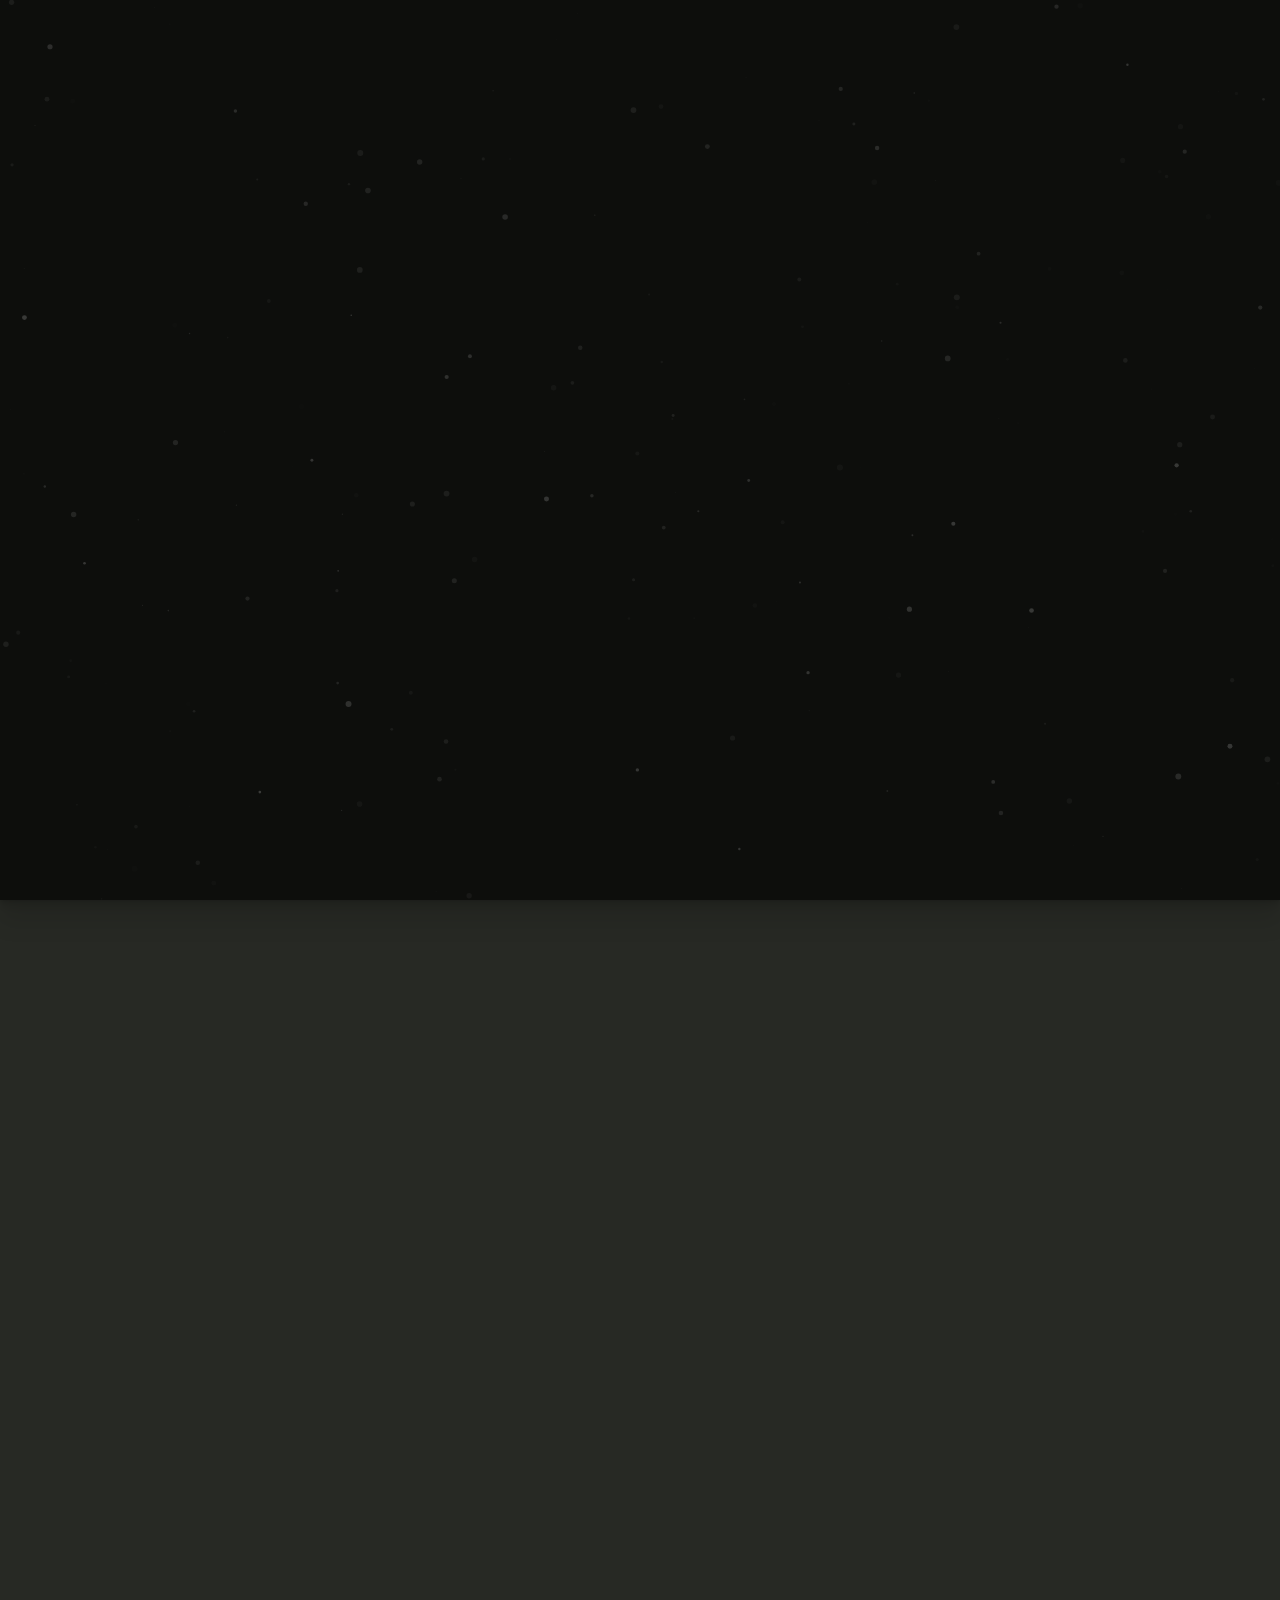
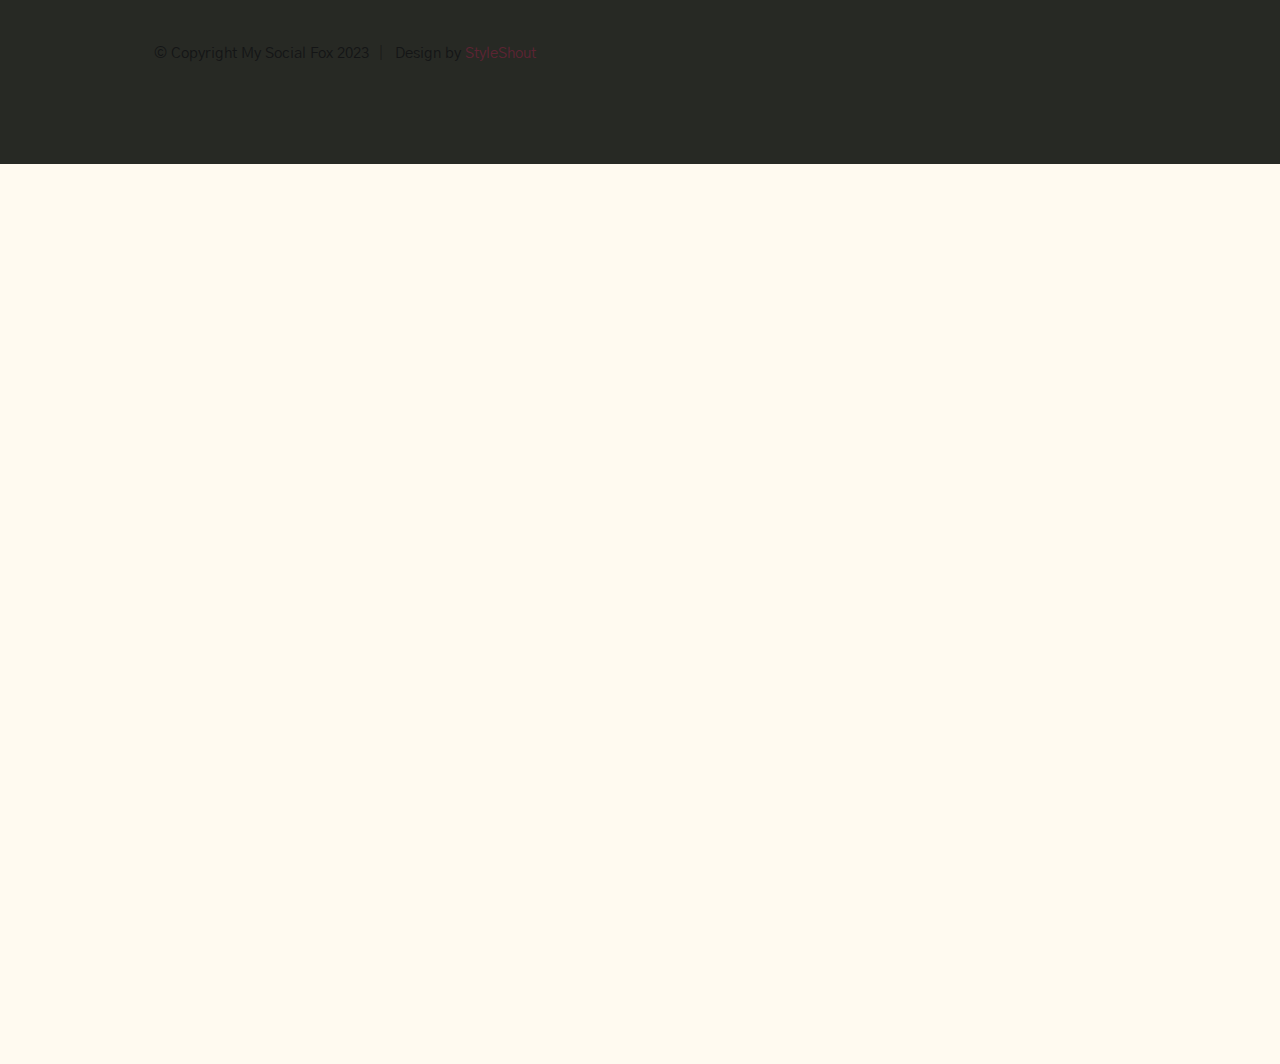
<file: index.html>
<!DOCTYPE html>
<html class="no-js" lang="en">
<head>

    <!--- basic page needs
    ================================================== -->
    <meta charset="utf-8">
    <title>My Social Fox - Coming Soon</title>
    <meta name="description" content="">
    <meta name="author" content="">

    <!-- mobile specific metas
    ================================================== -->
    <meta name="viewport" content="width=device-width, initial-scale=1">

    <!-- CSS
    ================================================== -->
    <link rel="stylesheet" href="vendor.css">
    <link rel="stylesheet" href="styles.css">

    <!-- favicons
    ================================================== -->
    <link rel="apple-touch-icon" sizes="180x180" href="apple-touch-icon.png">
    <link rel="icon" type="image/png" sizes="32x32" href="favicon-32x32.png">
    <link rel="icon" type="image/png" sizes="16x16" href="favicon-16x16.png">
    <link rel="manifest" href="site.webmanifest">

</head>

<body id="top" class="ss-preload theme-particles">


    <!-- preloader
    ================================================== -->
    <div id="preloader">
        <div id="loader" class="dots-fade">
            <div></div>
            <div></div>
            <div></div>
        </div>
    </div>


    <!-- intro
    ================================================== -->
    <section id="intro" class="s-intro">

        <div id="particles-js" class="s-intro__particles"></div>

        <header class="s-intro__header"> 
            <div class="s-intro__logo">
                <a class="logo" href="index.html">
                    <img src="logo.svg" alt="Homepage">
                </a>
            </div>
        </header>  <!-- s-intro__header -->

        <div class="row s-intro__content">
            <div class="column">

                <div class="text-pretitle">
                    Nice to meet you.
                </div>

                <h1 class="text-huge-title">
                We are preparing <br>
                something exciting <br>
                & amazing for you.
                </h1>

                <div class="s-intro__content-bottom">

                    <div class="s-intro__content-bottom-block">
                        

                    </div> <!-- end s-intro-content__bottom-block -->

                    <div class="s-intro__content-bottom-block">

                        <h5>Follow Us</h5>

                        <ul class="social">
                            <li><a href="https://www.facebook.com/profile.php?id=100089731789738">Facebook |</a></li>
                            <li><a href="" target="_blank">Twitter |</a></li>
                            <li><a href="https://www.instagram.com/mysocialfox.co/" target="_blank">Instagram |</a></li>
                            <li><a href="" target="_blank">LinkedIn</a></li>
                        </ul>

                    </div> <!-- end s-intro-content__bottom-block -->

                </div> <!-- end s-intro-content__bottom -->

            </div>
        </div> <!-- s-intro__content -->

        <div class="s-intro__notify">
            <button type="button" class="btn--stroke btn--small ss-modal-trigger">
                Notify Me
            </button>
        </div> <!-- s-intro__notify -->

        <div hidden class="s-intro__modal ss-modal">
            <div class="ss-modal__inner">

                <span class="ss-modal__close"></span>

                <svg viewBox="0 0 15 15" fill="none" xmlns="http://www.w3.org/2000/svg" width="30" height="30"><path d="M.5 4.5l7 4 7-4m-13-3h12a1 1 0 011 1v10a1 1 0 01-1 1h-12a1 1 0 01-1-1v-10a1 1 0 011-1z" stroke="var(--color-2-dark)"></path></svg>
                
                <h4>Sign Up</h4>

                <p class="ss-modal__text">
                Be the first to know about the latest updates and
                get exclusive offer on our grand opening.
                </p>

                <form id="mc-form" class="mc-form">
                    <input type="email" name="EMAIL" id="mce-EMAIL" class="u-fullwidth text-center" placeholder="Email Address" title="The domain portion of the email address is invalid (the portion after the @)." pattern="^([^\x00-\x20\x22\x28\x29\x2c\x2e\x3a-\x3c\x3e\x40\x5b-\x5d\x7f-\xff]+|\x22([^\x0d\x22\x5c\x80-\xff]|\x5c[\x00-\x7f])*\x22)(\x2e([^\x00-\x20\x22\x28\x29\x2c\x2e\x3a-\x3c\x3e\x40\x5b-\x5d\x7f-\xff]+|\x22([^\x0d\x22\x5c\x80-\xff]|\x5c[\x00-\x7f])*\x22))*\x40([^\x00-\x20\x22\x28\x29\x2c\x2e\x3a-\x3c\x3e\x40\x5b-\x5d\x7f-\xff]+|\x5b([^\x0d\x5b-\x5d\x80-\xff]|\x5c[\x00-\x7f])*\x5d)(\x2e([^\x00-\x20\x22\x28\x29\x2c\x2e\x3a-\x3c\x3e\x40\x5b-\x5d\x7f-\xff]+|\x5b([^\x0d\x5b-\x5d\x80-\xff]|\x5c[\x00-\x7f])*\x5d))*(\.\w{2,})+$" required>
                    <input type="submit" name="subscribe" value="Subscribe" class="btn--small btn--primary u-fullwidth">
                    <!-- <div style="position: absolute; left: -5000px;" aria-hidden="true"><input type="text" name="b_cdb7b577e41181934ed6a6a44_9a91cfe7b3" tabindex="-1" value=""></div> -->
                    <div class="mc-status"></div>
                </form>

            </div> <!-- end ss-modal__inner -->
        </div> <!-- end ss-modal -->

        <div class="s-intro__scroll">
            <a href="#hidden" class="smoothscroll">
                Scroll For More
            </a>
        </div> <!-- s-intro__scroll -->

    </section> <!-- end s-intro -->


    <!-- hidden element
    ================================================== -->
    <div id="hidden" aria-hidden="true" style="opacity: 0;"></div>


    <!-- details
    ================================================== -->
    <section id="details" class="s-details">

        <div class="row">
            <div class="column">

                <h1 class="text-huge-title text-center">
                    Hi, We Are My Social Fox.
                </h1>

                <nav class="tab-nav">
                    <ul class="tab-nav__list"> 
                        <li class="active" data-id="tab-about">
                            <a href="#0">
                                <span>About</span>
                            </a>
                        </li>
                        <li>
                            <a href="#tab-services">
                                <span>Services</span>
                            </a>
                        </li>
                        <li>
                            <a href="#tab-contact">
                                <span>Contact</span>
                            </a>
                        </li>
                    </ul>
                </nav> <!-- end tab-nav -->

                <div class="tab-content">

                    <!-- 01 - tab about -->
                    <div id="tab-about" class='tab-content__item'>

                        <div class="row tab-content__item-header">
                            <div class="column">
                                <h2>Experienced Leadership.</h2>
                            </div>
                        </div>

                        <div class="row">
                            <div class="column">
                                <p class="lead">
                                    "Experienced Leadership" refers to the expertise and guidance provided by the leaders at My 
                                    Social Fox. It highlights the fact that our agency is led by individuals who have extensive 
                                    experience and knowledge in the field of digital marketing. They have a deep understanding 
                                    of the industry, the latest trends and best practices, and are well-versed in the various 
                                    digital marketing techniques and tools.
                                </p>

                                <p>
                                    This level of experience enables our leadership team to make informed decisions, develop effective
                                     strategies and provide valuable insights to clients. They are able to anticipate challenges 
                                     and provide solutions that are tailored to the unique needs of each business.
                                    
                                    In addition, the leadership at My Social Fox sets the standard for excellence and professionalism 
                                    within the agency, fostering a culture of innovation and continuous improvement. They are dedicated
                                     to providing the best service possible and are committed to the success of our clients. With experienced 
                                     leadership, My Social Fox ensures that clients receive the highest level of service and expert guidance
                                      to help them achieve their business goals.
                                </p>

                                <div class="row">
                                    <div class="column lg-6 tab-12">
                                        <h4>Our Mission.</h4>
                                        <p>
                                            “Our mission is to be the experts in marketing and sales alignment and the masters of the message.”
                                            “Our team works to eliminate the apathy that will suck the life out of any business in the world by 
                                            working to inspire the spirit, penetrate the heart, and ignite the mind, with compelling marketing 
                                            messages that deliver results.”
                                        </p>
                                    </div>
                                    <div class="column lg-6 tab-12">
                                        <h4>Need Web Hosting?</h4>
                                        <p>
                                        Need a great reliable web hosting?
                                        We highly recommend <a href="https://www.hostinger.in/web-hosting" target="_blank">Hostinger</a>.
                                        Powerful web and Wordpress hosting. Guaranteed. Starting at ₹69 per month.
                                        </p>
                                        <a href="https://www.hostinger.in/web-hosting" target="_blank" class="btn btn--stroke u-fullwidth">Get Started Now</a>
                                    </div>
                                </div>
                            </div>
                        </div>
                        
                    </div> <!-- end 01 - tab about -->

                    <!-- 02 - tab services -->
                    <div id="tab-services" class='tab-content__item'>

                        <div class="row tab-content__item-header">
                            <div class="column">
                                <h2>Are You Ready To Accelerate You Business.</h2>
                            </div>
                        </div>

                        <div class="row">
                            <div class="column">
                                <p class="lead">
                                    You should try My Social Fox because we are a team of seasoned and committed professionals, who are 
                                    passionate about assisting businesses like yours succeed in the digital world. To assist you in 
                                    building a strong online presence and connecting with your target audience, we provide a holistic 
                                    range of digital services. Our services are tailored to meet the unique requirements of your business,
                                     and we work closely with you to develop effective strategies that deliver measurable results. With My Social Fox,
                                     your digital marketing efforts are in good hands.
                                </p>
                            </div>
                        </div>

                        <div class="row services-list block-lg-one-half block-md-one-half block-tab-whole">

                            <div class="column services-list__item">
                                <div class="services-list__item-content">
                                    <h4 class="item-title">Brand Identity</h4>
                                    <p>
                                        Brand identity is the visible elements of a brand, such as color, design, and logo 
                                        that identify and distinguish the brand in consumers' minds. Consistent marketing 
                                        and messaging lead to consistent brand identity.
                                    </p>
                                </div>
                            </div>
                
                            <div class="column services-list__item">
                                <div class="services-list__item-content">
                                    <h4 class="item-title">SEO Optimisation</h4>
                                    <p>
                                        Search engine optimization is the process of improving the quality 
                                        and quantity of website traffic to a website or a web page from search engines. 
                                        SEO targets unpaid traffic rather than direct traffic or paid traffic.
                                    </p>
                                </div>
                            </div>
                
                            <div class="column services-list__item">
                                <div class="services-list__item-content">
                                    <h4 class="item-title">Social Media Marketing</h4>
                                    <p>
                                        Social media marketing is the use of social media platforms and
                                         websites to promote a product or service.
                                    </p>
                                </div>
                            </div>
                
                            <div class="column services-list__item">
                                <div class="services-list__item-content">
                                    <h4 class="item-title">Website Development Services</h4>
                                    <p>
                                        Web development services involve everything related to building a web-based 
                                        solution – whether it is a simple text page or a complex web application.
                                    </p>
                                </div>
                            </div>
                
                            <div class="column services-list__item">
                                <div class="services-list__item-content">
                                    <h4 class="item-title">Content Creation</h4>
                                    <p>
                                        Content creation is the contribution of information to any media and most 
                                        especially to digital media for an end-user/audience in specific contexts.
                                    </p>
                                </div>
                            </div>
                
                            <div class="column services-list__item">
                                <div class="services-list__item-content">
                                    <h4 class="item-title">Ads Management</h4>
                                    <p>
                                        Advertising management is a planned managerial process designed to oversee and 
                                        control the various advertising activities involved in a program.
                                    </p>
                                </div>
                            </div>
                
                        </div> <!-- end services-list -->
                        
                    </div> <!-- end 02 - tab services -->

                    <!-- 03 - tab contact -->
                    <div id="tab-contact" class="tab-content__item">

                        <div class="row tab-content__item-header">
                            <div class="column">
                                <h2>Get in Touch.</h2>
                            </div>
                        </div>

                        <div class="row">
                            <div class="column">
                                
                                <p class="lead">
                                You can get in touch with us via various platforms. Please feel free to reach us at any moment.
                                 We are just one call away from you. You can also contact us via Facebook, Instagram, Twitter or LinkedIn. 
                                 You can also mail us at contact@mysocialfox.com.
                                </p>

                                <div class="row">
                                    <div class="column lg-6 tab-12">
                                        <h4>Where to Find Us</h4>
                
                                        <p>
                                        Sector 21 D<br>
                                        Faridabad, Haryana<br>
                                        121002 IN
                                        </p>
                
                                    </div>
                
                                    <div class="column lg-6 tab-12">
                                        <h4>Follow Us</h4>
                
                                        <ul class="link-list">
                                            <li><a href="https://www.facebook.com/profile.php?id=100089731789738" target="_blank">Facebook</a></li>
                                            <li><a href="#0" target="_blank">Twitter</a></li>
                                            <li><a href="https://www.instagram.com/mysocialfox.co/" target="_blank">Instagram</a></li>
                                            <li><a href="#0" target="_blank">LinkedIn</a></li>
                                        </ul>
                
                                    </div>
                                </div>

                                <p class="tab-content__item-bottom">
                                    <a href="mailto:#0" class="contact-email">contact@mysocialfox.com</a>
                                    <span class="contact-number"> 
                                        <a href="tel:+91 88823 76607">+91 88823 76607</a> 
                                    </span>
                                </p>

                            </div>
                        </div>
                        
                    </div> <!-- end 03 - tab contact -->

                </div> <!-- end tab content -->

                <!-- footer  -->
                <footer>
                    <div class="ss-copyright">
                        <span>© Copyright My Social Fox 2023</span> 
                        <span>Design by <a href="https://www.styleshout.com/">StyleShout</a></span>
                    </div>
                </footer>

            </div>
        </div>

        <div class="ss-go-top">
            <a class="smoothscroll" title="Back to Top" href="#top">
                <span>Back to Top</span>
                <svg viewBox="0 0 15 15" fill="none" xmlns="http://www.w3.org/2000/svg" width="26" height="26"><path d="M7.5 1.5l.354-.354L7.5.793l-.354.353.354.354zm-.354.354l4 4 .708-.708-4-4-.708.708zm0-.708l-4 4 .708.708 4-4-.708-.708zM7 1.5V14h1V1.5H7z" fill="currentColor"></path></svg>
             </a>
        </div> <!-- end ss-go-top -->

    </section> <!-- end s-details -->


    <!-- Java Script
    ================================================== -->
    <script src="plugins.js"></script>
    <script src="main.js"></script>
    <script src="particles.min.js"></script>
    <script src="particle-settings.js"></script>

</body>

</html>
</file>
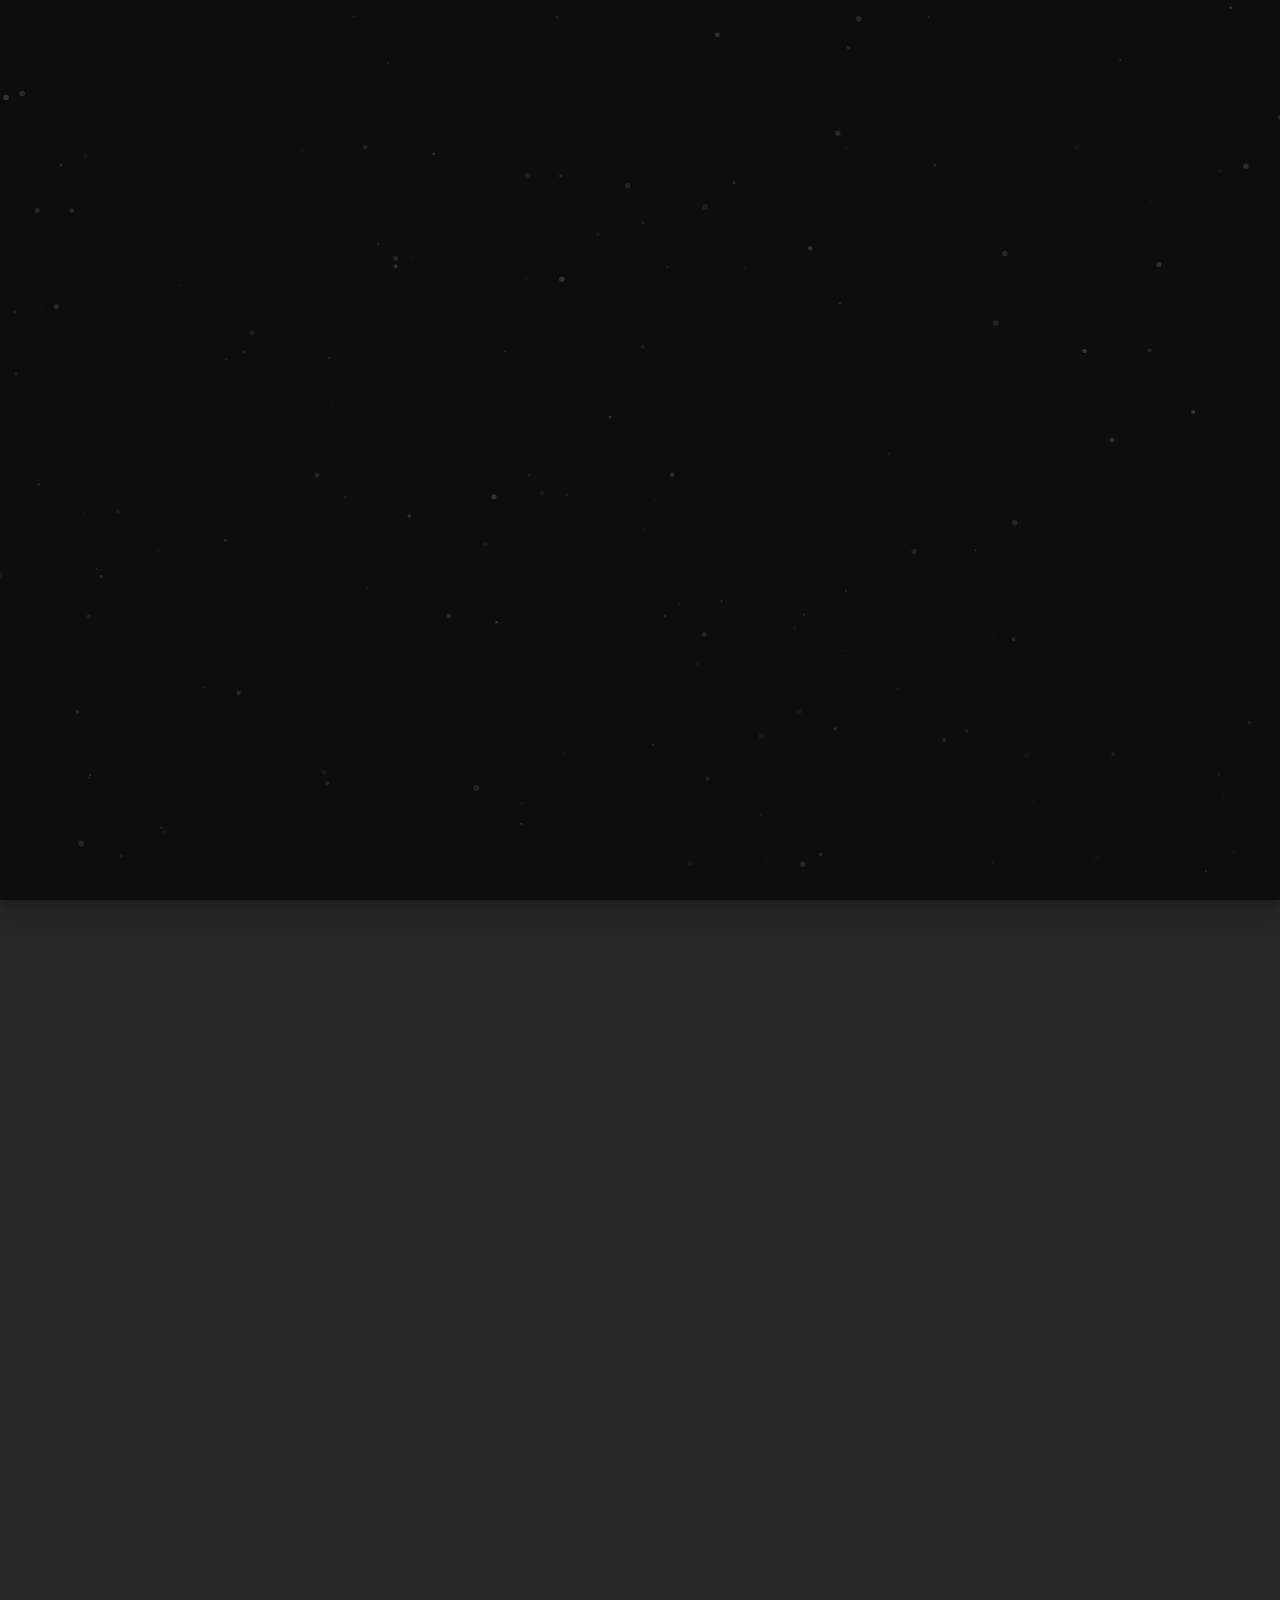
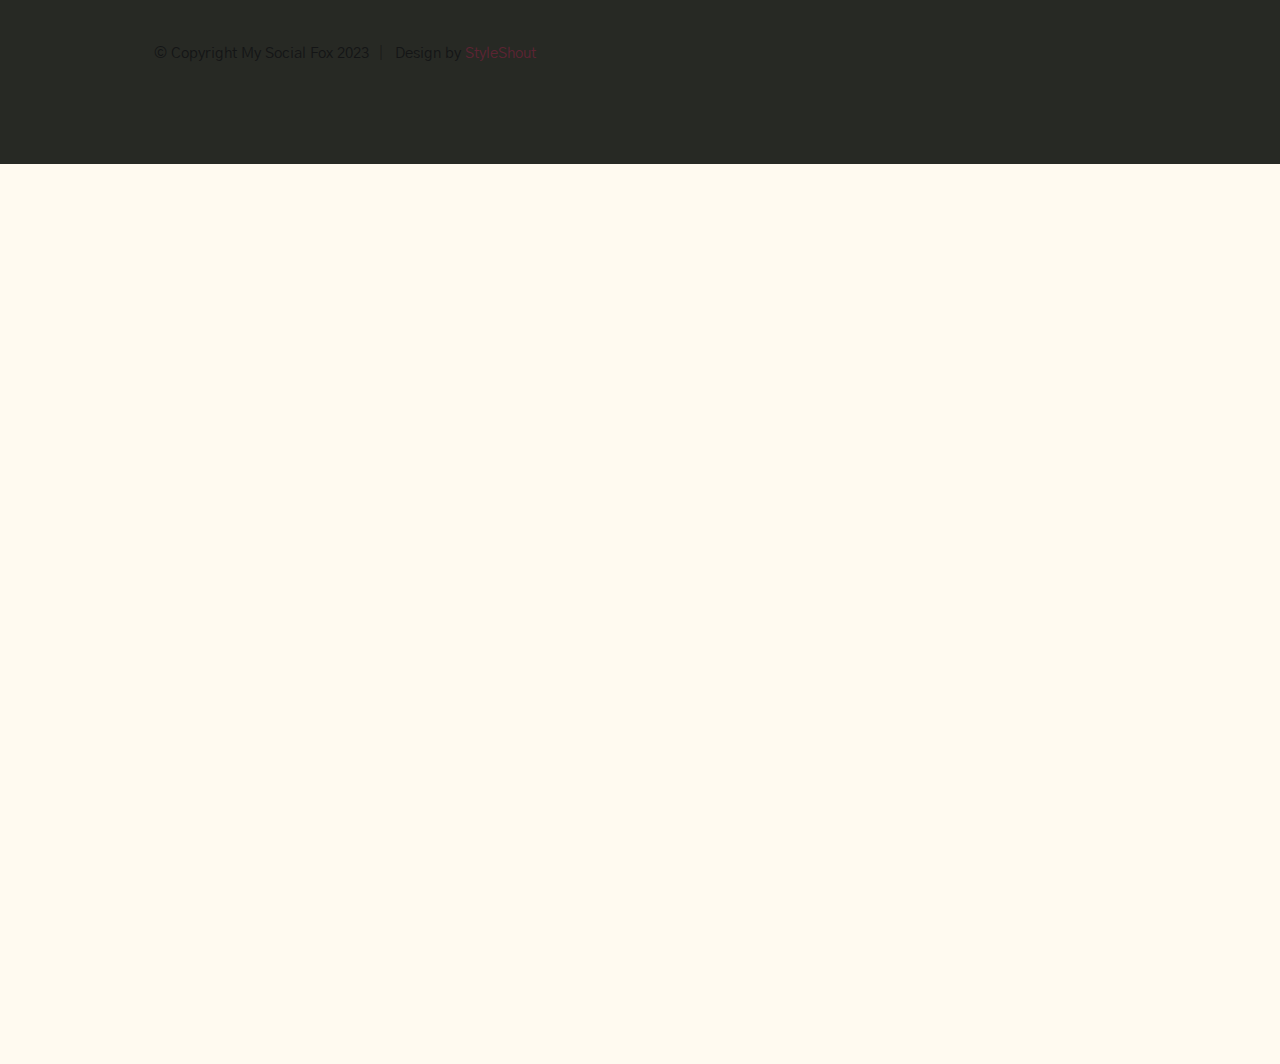
<file: index-particles.html>
<!DOCTYPE html>
<html class="no-js" lang="en">
<head>

    <!--- basic page needs
    ================================================== -->
    <meta charset="utf-8">
    <title>My Social Fox - Particles</title>
    <meta name="description" content="">
    <meta name="author" content="">

    <!-- mobile specific metas
    ================================================== -->
    <meta name="viewport" content="width=device-width, initial-scale=1">

    <!-- CSS
    ================================================== -->
    <link rel="stylesheet" href="vendor.css">
    <link rel="stylesheet" href="styles.css">

    <!-- favicons
    ================================================== -->
    <link rel="apple-touch-icon" sizes="180x180" href="apple-touch-icon.png">
    <link rel="icon" type="image/png" sizes="32x32" href="favicon-32x32.png">
    <link rel="icon" type="image/png" sizes="16x16" href="favicon-16x16.png">
    <link rel="manifest" href="site.webmanifest">

</head>

<body id="top" class="ss-preload theme-particles">


    <!-- preloader
    ================================================== -->
    <div id="preloader">
        <div id="loader" class="dots-fade">
            <div></div>
            <div></div>
            <div></div>
        </div>
    </div>


    <!-- intro
    ================================================== -->
    <section id="intro" class="s-intro">

        <div id="particles-js" class="s-intro__particles"></div>

        <header class="s-intro__header"> 
            <div class="s-intro__logo">
                <a class="logo" href="index-particles.html">
                    <img src="logo.svg" alt="Homepage">
                </a>
            </div>
        </header>  <!-- s-intro__header -->

        <div class="row s-intro__content">
            <div class="column">

                <div class="text-pretitle">
                    Nice to meet you.
                </div>

                <h1 class="text-huge-title">
                We are preparing <br>
                something exciting <br>
                & amazing for you.
                </h1>

                <div class="s-intro__content-bottom">

                    <div class="s-intro__content-bottom-block">
                        

                    </div> <!-- end s-intro-content__bottom-block -->

                    <div class="s-intro__content-bottom-block">

                        <h5>Follow Us</h5>

                        <ul class="social">
                            <li><a href="https://www.facebook.com/profile.php?id=100089731789738">Facebook |</a></li>
                            <li><a href="" target="_blank">Twitter |</a></li>
                            <li><a href="https://www.instagram.com/mysocialfox.co/" target="_blank">Instagram |</a></li>
                            <li><a href="" target="_blank">LinkedIn</a></li>
                        </ul>

                    </div> <!-- end s-intro-content__bottom-block -->

                </div> <!-- end s-intro-content__bottom -->

            </div>
        </div> <!-- s-intro__content -->

        <div class="s-intro__notify">
            <button type="button" class="btn--stroke btn--small ss-modal-trigger">
                Notify Me
            </button>
        </div> <!-- s-intro__notify -->

        <div hidden class="s-intro__modal ss-modal">
            <div class="ss-modal__inner">

                <span class="ss-modal__close"></span>

                <svg viewBox="0 0 15 15" fill="none" xmlns="http://www.w3.org/2000/svg" width="30" height="30"><path d="M.5 4.5l7 4 7-4m-13-3h12a1 1 0 011 1v10a1 1 0 01-1 1h-12a1 1 0 01-1-1v-10a1 1 0 011-1z" stroke="var(--color-2-dark)"></path></svg>
                
                <h4>Sign Up</h4>

                <p class="ss-modal__text">
                Be the first to know about the latest updates and
                get exclusive offer on our grand opening.
                </p>

                <form id="mc-form" class="mc-form">
                    <input type="email" name="EMAIL" id="mce-EMAIL" class="u-fullwidth text-center" placeholder="Email Address" title="The domain portion of the email address is invalid (the portion after the @)." pattern="^([^\x00-\x20\x22\x28\x29\x2c\x2e\x3a-\x3c\x3e\x40\x5b-\x5d\x7f-\xff]+|\x22([^\x0d\x22\x5c\x80-\xff]|\x5c[\x00-\x7f])*\x22)(\x2e([^\x00-\x20\x22\x28\x29\x2c\x2e\x3a-\x3c\x3e\x40\x5b-\x5d\x7f-\xff]+|\x22([^\x0d\x22\x5c\x80-\xff]|\x5c[\x00-\x7f])*\x22))*\x40([^\x00-\x20\x22\x28\x29\x2c\x2e\x3a-\x3c\x3e\x40\x5b-\x5d\x7f-\xff]+|\x5b([^\x0d\x5b-\x5d\x80-\xff]|\x5c[\x00-\x7f])*\x5d)(\x2e([^\x00-\x20\x22\x28\x29\x2c\x2e\x3a-\x3c\x3e\x40\x5b-\x5d\x7f-\xff]+|\x5b([^\x0d\x5b-\x5d\x80-\xff]|\x5c[\x00-\x7f])*\x5d))*(\.\w{2,})+$" required>
                    <input type="submit" name="subscribe" value="Subscribe" class="btn--small btn--primary u-fullwidth">
                    <!-- <div style="position: absolute; left: -5000px;" aria-hidden="true"><input type="text" name="b_cdb7b577e41181934ed6a6a44_9a91cfe7b3" tabindex="-1" value=""></div> -->
                    <div class="mc-status"></div>
                </form>

            </div> <!-- end ss-modal__inner -->
        </div> <!-- end ss-modal -->

        <div class="s-intro__scroll">
            <a href="#hidden" class="smoothscroll">
                Scroll For More
            </a>
        </div> <!-- s-intro__scroll -->

    </section> <!-- end s-intro -->


    <!-- hidden element
    ================================================== -->
    <div id="hidden" aria-hidden="true" style="opacity: 0;"></div>


    <!-- details
    ================================================== -->
    <section id="details" class="s-details">

        <div class="row">
            <div class="column">

                <h1 class="text-huge-title text-center">
                    Hi, We Are My Social Fox.
                </h1>

                <nav class="tab-nav">
                    <ul class="tab-nav__list"> 
                        <li class="active" data-id="tab-about">
                            <a href="#0">
                                <span>About</span>
                            </a>
                        </li>
                        <li>
                            <a href="#tab-services">
                                <span>Services</span>
                            </a>
                        </li>
                        <li>
                            <a href="#tab-contact">
                                <span>Contact</span>
                            </a>
                        </li>
                    </ul>
                </nav> <!-- end tab-nav -->

                <div class="tab-content">

                    <!-- 01 - tab about -->
                    <div id="tab-about" class='tab-content__item'>

                        <div class="row tab-content__item-header">
                            <div class="column">
                                <h2>Experienced Leadership.</h2>
                            </div>
                        </div>

                        <div class="row">
                            <div class="column">
                                <p class="lead">
                                    "Experienced Leadership" refers to the expertise and guidance provided by the leaders at My 
                                    Social Fox. It highlights the fact that our agency is led by individuals who have extensive 
                                    experience and knowledge in the field of digital marketing. They have a deep understanding 
                                    of the industry, the latest trends and best practices, and are well-versed in the various 
                                    digital marketing techniques and tools.
                                </p>

                                <p>
                                    This level of experience enables our leadership team to make informed decisions, develop effective
                                     strategies and provide valuable insights to clients. They are able to anticipate challenges 
                                     and provide solutions that are tailored to the unique needs of each business.
                                    
                                    In addition, the leadership at My Social Fox sets the standard for excellence and professionalism 
                                    within the agency, fostering a culture of innovation and continuous improvement. They are dedicated
                                     to providing the best service possible and are committed to the success of our clients. With experienced 
                                     leadership, My Social Fox ensures that clients receive the highest level of service and expert guidance
                                      to help them achieve their business goals.
                                </p>

                                <div class="row">
                                    <div class="column lg-6 tab-12">
                                        <h4>Our Mission.</h4>
                                        <p>
                                            “Our mission is to be the experts in marketing and sales alignment and the masters of the message.”
                                            “Our team works to eliminate the apathy that will suck the life out of any business in the world by 
                                            working to inspire the spirit, penetrate the heart, and ignite the mind, with compelling marketing 
                                            messages that deliver results.”
                                        </p>
                                    </div>
                                    <div class="column lg-6 tab-12">
                                        <h4>Need Web Hosting?</h4>
                                        <p>
                                        Need a great reliable web hosting?
                                        We highly recommend <a href="https://www.hostinger.in/web-hosting" target="_blank">Hostinger</a>.
                                        Powerful web and Wordpress hosting. Guaranteed. Starting at ₹69 per month.
                                        </p>
                                        <a href="https://www.hostinger.in/web-hosting" target="_blank" class="btn btn--stroke u-fullwidth">Get Started Now</a>
                                    </div>
                                </div>
                            </div>
                        </div>
                        
                    </div> <!-- end 01 - tab about -->

                    <!-- 02 - tab services -->
                    <div id="tab-services" class='tab-content__item'>

                        <div class="row tab-content__item-header">
                            <div class="column">
                                <h2>Are You Ready To Accelerate You Business.</h2>
                            </div>
                        </div>

                        <div class="row">
                            <div class="column">
                                <p class="lead">
                                    You should try My Social Fox because we are a team of seasoned and committed professionals, who are 
                                    passionate about assisting businesses like yours succeed in the digital world. To assist you in 
                                    building a strong online presence and connecting with your target audience, we provide a holistic 
                                    range of digital services. Our services are tailored to meet the unique requirements of your business,
                                     and we work closely with you to develop effective strategies that deliver measurable results. With My Social Fox,
                                     your digital marketing efforts are in good hands.
                                </p>
                            </div>
                        </div>

                        <div class="row services-list block-lg-one-half block-md-one-half block-tab-whole">

                            <div class="column services-list__item">
                                <div class="services-list__item-content">
                                    <h4 class="item-title">Brand Identity</h4>
                                    <p>
                                        Brand identity is the visible elements of a brand, such as color, design, and logo 
                                        that identify and distinguish the brand in consumers' minds. Consistent marketing 
                                        and messaging lead to consistent brand identity.
                                    </p>
                                </div>
                            </div>
                
                            <div class="column services-list__item">
                                <div class="services-list__item-content">
                                    <h4 class="item-title">SEO Optimisation</h4>
                                    <p>
                                        Search engine optimization is the process of improving the quality 
                                        and quantity of website traffic to a website or a web page from search engines. 
                                        SEO targets unpaid traffic rather than direct traffic or paid traffic.
                                    </p>
                                </div>
                            </div>
                
                            <div class="column services-list__item">
                                <div class="services-list__item-content">
                                    <h4 class="item-title">Social Media Marketing</h4>
                                    <p>
                                        Social media marketing is the use of social media platforms and
                                         websites to promote a product or service.
                                    </p>
                                </div>
                            </div>
                
                            <div class="column services-list__item">
                                <div class="services-list__item-content">
                                    <h4 class="item-title">Website Development Services</h4>
                                    <p>
                                        Web development services involve everything related to building a web-based 
                                        solution – whether it is a simple text page or a complex web application.
                                    </p>
                                </div>
                            </div>
                
                            <div class="column services-list__item">
                                <div class="services-list__item-content">
                                    <h4 class="item-title">Content Creation</h4>
                                    <p>
                                        Content creation is the contribution of information to any media and most 
                                        especially to digital media for an end-user/audience in specific contexts.
                                    </p>
                                </div>
                            </div>
                
                            <div class="column services-list__item">
                                <div class="services-list__item-content">
                                    <h4 class="item-title">Ads Management</h4>
                                    <p>
                                        Advertising management is a planned managerial process designed to oversee and 
                                        control the various advertising activities involved in a program.
                                    </p>
                                </div>
                            </div>
                
                        </div> <!-- end services-list -->
                        
                    </div> <!-- end 02 - tab services -->

                    <!-- 03 - tab contact -->
                    <div id="tab-contact" class="tab-content__item">

                        <div class="row tab-content__item-header">
                            <div class="column">
                                <h2>Get in Touch.</h2>
                            </div>
                        </div>

                        <div class="row">
                            <div class="column">
                                
                                <p class="lead">
                                You can get in touch with us via various platforms. Please feel free to reach us at any moment.
                                 We are just one call away from you. You can also contact us via Facebook, Instagram, Twitter or LinkedIn. 
                                 You can also mail us at contact@mysocialfox.com.
                                </p>

                                <div class="row">
                                    <div class="column lg-6 tab-12">
                                        <h4>Where to Find Us</h4>
                
                                        <p>
                                        Sector 21 D<br>
                                        Faridabad, Haryana<br>
                                        121002 IN
                                        </p>
                
                                    </div>
                
                                    <div class="column lg-6 tab-12">
                                        <h4>Follow Us</h4>
                
                                        <ul class="link-list">
                                            <li><a href="https://www.facebook.com/profile.php?id=100089731789738" target="_blank">Facebook</a></li>
                                            <li><a href="#0" target="_blank">Twitter</a></li>
                                            <li><a href="https://www.instagram.com/mysocialfox.co/" target="_blank">Instagram</a></li>
                                            <li><a href="#0" target="_blank">LinkedIn</a></li>
                                        </ul>
                
                                    </div>
                                </div>

                                <p class="tab-content__item-bottom">
                                    <a href="mailto:#0" class="contact-email">contact@mysocialfox.com</a>
                                    <span class="contact-number"> 
                                        <a href="tel:+91 88823 76607">+91 88823 76607</a> 
                                    </span>
                                </p>

                            </div>
                        </div>
                        
                    </div> <!-- end 03 - tab contact -->

                </div> <!-- end tab content -->

                <!-- footer  -->
                <footer>
                    <div class="ss-copyright">
                        <span>© Copyright My Social Fox 2023</span> 
                        <span>Design by <a href="https://www.styleshout.com/">StyleShout</a></span>
                    </div>
                </footer>

            </div>
        </div>

        <div class="ss-go-top">
            <a class="smoothscroll" title="Back to Top" href="#top">
                <span>Back to Top</span>
                <svg viewBox="0 0 15 15" fill="none" xmlns="http://www.w3.org/2000/svg" width="26" height="26"><path d="M7.5 1.5l.354-.354L7.5.793l-.354.353.354.354zm-.354.354l4 4 .708-.708-4-4-.708.708zm0-.708l-4 4 .708.708 4-4-.708-.708zM7 1.5V14h1V1.5H7z" fill="currentColor"></path></svg>
             </a>
        </div> <!-- end ss-go-top -->

    </section> <!-- end s-details -->


    <!-- Java Script
    ================================================== -->
    <script src="plugins.js"></script>
    <script src="main.js"></script>
    <script src="particles.min.js"></script>
    <script src="particle-settings.js"></script>

</body>

</html>
</file>
<file: vendor.css>
/* ===================================================================
 *  My Social Fox Third-party Stylesheets
 *  Template Ver. 1.0.0
 *  03-22-2021
 * -------------------------------------------------------------------
 *
 *  TOC:
 *  # PrismJS
 *  # Swiper 
 *
 *
 * ------------------------------------------------------------------- */


/* ===================================================================
 * # PrismJS 1.20.0
 *   https://prismjs.com/download.html#themes=prism-tomorrow&languages=markup+css+clike+javascript+markup-templating+php
 *   
 *   prism.js tomorrow night eighties for JavaScript, CoffeeScript, CSS and HTML
 *   Based on https://github.com/chriskempson/tomorrow-theme
 *   @author Rose Pritchard
 * ------------------------------------------------------------------- */
code[class*="language-"],
pre[class*="language-"] {
    color           : #ccc;
    background      : none;
    font-family     : var(--font-mono);
    font-size       : calc(var(--text-size) * 0.9444);
    text-align      : left;
    white-space     : pre;
    word-spacing    : normal;
    word-break      : normal;
    word-wrap       : normal;
    line-height     : var(--vspace-1);
    -moz-tab-size   : 4;
    -o-tab-size     : 4;
    tab-size        : 4;
    -webkit-hyphens : none;
    -moz-hyphens    : none;
    -ms-hyphens     : none;
    hyphens         : none;
}

/* Code blocks */
pre[class*="language-"] {
    padding  : var(--vspace-0_5) 0 var(--vspace-1);
    margin   : 0;
    overflow : auto;
}

:not(pre)>code[class*="language-"],
pre[class*="language-"] {
    background : #2d2d2d;
}

/* Inline code */
:not(pre)>code[class*="language-"] {
    padding     : .1em;
    white-space : normal;
}

.token.comment,
.token.block-comment,
.token.prolog,
.token.doctype,
.token.cdata {
    color : #999;
}

.token.punctuation {
    color : #ccc;
}

.token.tag,
.token.attr-name,
.token.namespace,
.token.deleted {
    color : #e2777a;
}

.token.function-name {
    color : #6196cc;
}

.token.boolean,
.token.number,
.token.function {
    color : #f08d49;
}

.token.property,
.token.class-name,
.token.constant,
.token.symbol {
    color : #f8c555;
}

.token.selector,
.token.important,
.token.atrule,
.token.keyword,
.token.builtin {
    color : #cc99cd;
}

.token.string,
.token.char,
.token.attr-value,
.token.regex,
.token.variable {
    color : #7ec699;
}

.token.operator,
.token.entity,
.token.url {
    color : #67cdcc;
}

.token.important,
.token.bold {
    font-weight : bold;
}

.token.italic {
    font-style : italic;
}

.token.entity {
    cursor : help;
}

.token.inserted {
    color : green;
}


/* ===================================================================
 * # Swiper 6.4.5
 *   Most modern mobile touch slider and framework with hardware accelerated transitions
 *   https://swiperjs.com
 *
 *   Copyright 2014-2020 Vladimir Kharlampidi
 *
 *   Released under the MIT License
 *
 *   Released on: December 18, 2020
 * ------------------------------------------------------------------- */
@font-face {
    font-family : "swiper-icons";
    src         : url("data:application/font-woff;charset=utf-8;base64, [base64]//wADZ2x5ZgAAAywAAADMAAAD2MHtryVoZWFkAAABbAAAADAAAAA2E2+eoWhoZWEAAAGcAAAAHwAAACQC9gDzaG10eAAAAigAAAAZAAAArgJkABFsb2NhAAAC0AAAAFoAAABaFQAUGG1heHAAAAG8AAAAHwAAACAAcABAbmFtZQAAA/gAAAE5AAACXvFdBwlwb3N0AAAFNAAAAGIAAACE5s74hXjaY2BkYGAAYpf5Hu/j+W2+MnAzMYDAzaX6QjD6/4//Bxj5GA8AuRwMYGkAPywL13jaY2BkYGA88P8Agx4j+/8fQDYfA1AEBWgDAIB2BOoAeNpjYGRgYNBh4GdgYgABEMnIABJzYNADCQAACWgAsQB42mNgYfzCOIGBlYGB0YcxjYGBwR1Kf2WQZGhhYGBiYGVmgAFGBiQQkOaawtDAoMBQxXjg/wEGPcYDDA4wNUA2CCgwsAAAO4EL6gAAeNpj2M0gyAACqxgGNWBkZ2D4/wMA+xkDdgAAAHjaY2BgYGaAYBkGRgYQiAHyGMF8FgYHIM3DwMHABGQrMOgyWDLEM1T9/w8UBfEMgLzE////P/5//f/V/xv+r4eaAAeMbAxwIUYmIMHEgKYAYjUcsDAwsLKxc3BycfPw8jEQA/[base64]/uznmfPFBNODM2K7MTQ45YEAZqGP81AmGGcF3iPqOop0r1SPTaTbVkfUe4HXj97wYE+yNwWYxwWu4v1ugWHgo3S1XdZEVqWM7ET0cfnLGxWfkgR42o2PvWrDMBSFj/IHLaF0zKjRgdiVMwScNRAoWUoH78Y2icB/yIY09An6AH2Bdu/UB+yxopYshQiEvnvu0dURgDt8QeC8PDw7Fpji3fEA4z/PEJ6YOB5hKh4dj3EvXhxPqH/SKUY3rJ7srZ4FZnh1PMAtPhwP6fl2PMJMPDgeQ4rY8YT6Gzao0eAEA409DuggmTnFnOcSCiEiLMgxCiTI6Cq5DZUd3Qmp10vO0LaLTd2cjN4fOumlc7lUYbSQcZFkutRG7g6JKZKy0RmdLY680CDnEJ+UMkpFFe1RN7nxdVpXrC4aTtnaurOnYercZg2YVmLN/d/gczfEimrE/fs/bOuq29Zmn8tloORaXgZgGa78yO9/cnXm2BpaGvq25Dv9S4E9+5SIc9PqupJKhYFSSl47+Qcr1mYNAAAAeNptw0cKwkAAAMDZJA8Q7OUJvkLsPfZ6zFVERPy8qHh2YER+3i/BP83vIBLLySsoKimrqKqpa2hp6+jq6RsYGhmbmJqZSy0sraxtbO3sHRydnEMU4uR6yx7JJXveP7WrDycAAAAAAAH//wACeNpjYGRgYOABYhkgZgJCZgZNBkYGLQZtIJsFLMYAAAw3ALgAeNolizEKgDAQBCchRbC2sFER0YD6qVQiBCv/H9ezGI6Z5XBAw8CBK/m5iQQVauVbXLnOrMZv2oLdKFa8Pjuru2hJzGabmOSLzNMzvutpB3N42mNgZGBg4GKQYzBhYMxJLMlj4GBgAYow/P/PAJJhLM6sSoWKfWCAAwDAjgbRAAB42mNgYGBkAIIbCZo5IPrmUn0hGA0AO8EFTQAA") format("woff");
    font-weight : 400;
    font-style  : normal;
}

:root {
    --swiper-theme-color : #007aff;
}

.swiper-container {
    margin-left  : auto;
    margin-right : auto;
    position     : relative;
    overflow     : hidden;
    list-style   : none;
    padding      : 0;
    /* Fix of Webkit flickering */
    z-index      : 1;
}

.swiper-container-vertical>.swiper-wrapper {
    flex-direction : column;
}

.swiper-wrapper {
    position            : relative;
    width               : 100%;
    height              : 100%;
    z-index             : 1;
    display             : flex;
    transition-property : transform;
    box-sizing          : content-box;
}

.swiper-container-android .swiper-slide,
.swiper-wrapper {
    transform : translate3d(0px, 0, 0);
}

.swiper-container-multirow>.swiper-wrapper {
    flex-wrap : wrap;
}

.swiper-container-multirow-column>.swiper-wrapper {
    flex-wrap      : wrap;
    flex-direction : column;
}

.swiper-container-free-mode>.swiper-wrapper {
    transition-timing-function : ease-out;
    margin                     : 0 auto;
}

.swiper-slide {
    flex-shrink         : 0;
    width               : 100%;
    height              : 100%;
    position            : relative;
    transition-property : transform;
}

.swiper-slide-invisible-blank {
    visibility : hidden;
}

/* Auto Height */
.swiper-container-autoheight,
.swiper-container-autoheight .swiper-slide {
    height : auto;
}

.swiper-container-autoheight .swiper-wrapper {
    align-items         : flex-start;
    transition-property : transform, height;
}

/* 3D Effects */
.swiper-container-3d {
    perspective : 1200px;
}

.swiper-container-3d .swiper-wrapper,
.swiper-container-3d .swiper-slide,
.swiper-container-3d .swiper-slide-shadow-left,
.swiper-container-3d .swiper-slide-shadow-right,
.swiper-container-3d .swiper-slide-shadow-top,
.swiper-container-3d .swiper-slide-shadow-bottom,
.swiper-container-3d .swiper-cube-shadow {
    transform-style : preserve-3d;
}

.swiper-container-3d .swiper-slide-shadow-left,
.swiper-container-3d .swiper-slide-shadow-right,
.swiper-container-3d .swiper-slide-shadow-top,
.swiper-container-3d .swiper-slide-shadow-bottom {
    position       : absolute;
    left           : 0;
    top            : 0;
    width          : 100%;
    height         : 100%;
    pointer-events : none;
    z-index        : 10;
}

.swiper-container-3d .swiper-slide-shadow-left {
    background-image : linear-gradient(to left, rgba(0, 0, 0, 0.5), rgba(0, 0, 0, 0));
}

.swiper-container-3d .swiper-slide-shadow-right {
    background-image : linear-gradient(to right, rgba(0, 0, 0, 0.5), rgba(0, 0, 0, 0));
}

.swiper-container-3d .swiper-slide-shadow-top {
    background-image : linear-gradient(to top, rgba(0, 0, 0, 0.5), rgba(0, 0, 0, 0));
}

.swiper-container-3d .swiper-slide-shadow-bottom {
    background-image : linear-gradient(to bottom, rgba(0, 0, 0, 0.5), rgba(0, 0, 0, 0));
}

/* CSS Mode */
.swiper-container-css-mode>.swiper-wrapper {
    overflow           : auto;
    scrollbar-width    : none;
    /* For Firefox */
    -ms-overflow-style : none;
    /* For Internet Explorer and Edge */
}

.swiper-container-css-mode>.swiper-wrapper::-webkit-scrollbar {
    display : none;
}

.swiper-container-css-mode>.swiper-wrapper>.swiper-slide {
    scroll-snap-align : start start;
}

.swiper-container-horizontal.swiper-container-css-mode>.swiper-wrapper {
    scroll-snap-type : x mandatory;
}

.swiper-container-vertical.swiper-container-css-mode>.swiper-wrapper {
    scroll-snap-type : y mandatory;
}

:root {
    --swiper-navigation-size  : 44px;
    /*
    --swiper-navigation-color : var(--swiper-theme-color);
    */
}

.swiper-button-prev,
.swiper-button-next {
    position        : absolute;
    top             : 50%;
    width           : calc(var(--swiper-navigation-size) / 44 * 27);
    height          : var(--swiper-navigation-size);
    margin-top      : calc(-1 * var(--swiper-navigation-size) / 2);
    z-index         : 10;
    cursor          : pointer;
    display         : flex;
    align-items     : center;
    justify-content : center;
    color           : var(--swiper-navigation-color, var(--swiper-theme-color));
}

.swiper-button-prev.swiper-button-disabled,
.swiper-button-next.swiper-button-disabled {
    opacity        : 0.35;
    cursor         : auto;
    pointer-events : none;
}

.swiper-button-prev:after,
.swiper-button-next:after {
    font-family    : swiper-icons;
    font-size      : var(--swiper-navigation-size);
    text-transform : none !important;
    letter-spacing : 0;
    text-transform : none;
    font-variant   : initial;
    line-height    : 1;
}

.swiper-button-prev,
.swiper-container-rtl .swiper-button-next {
    left  : 10px;
    right : auto;
}

.swiper-button-prev:after,
.swiper-container-rtl .swiper-button-next:after {
    content : "prev";
}

.swiper-button-next,
.swiper-container-rtl .swiper-button-prev {
    right : 10px;
    left  : auto;
}

.swiper-button-next:after,
.swiper-container-rtl .swiper-button-prev:after {
    content : "next";
}

.swiper-button-prev.swiper-button-white,
.swiper-button-next.swiper-button-white {
    --swiper-navigation-color : #ffffff;
}

.swiper-button-prev.swiper-button-black,
.swiper-button-next.swiper-button-black {
    --swiper-navigation-color : #000000;
}

.swiper-button-lock {
    display : none;
}

:root {
    /*
    --swiper-pagination-color: var(--swiper-theme-color);
    */
}

.swiper-pagination {
    position   : absolute;
    text-align : center;
    transition : 300ms opacity;
    transform  : translate3d(0, 0, 0);
    z-index    : 10;
}

.swiper-pagination.swiper-pagination-hidden {
    opacity : 0;
}

/* Common Styles */
.swiper-pagination-fraction,
.swiper-pagination-custom,
.swiper-container-horizontal>.swiper-pagination-bullets {
    bottom : 10px;
    left   : 0;
    width  : 100%;
}

/* Bullets */
.swiper-pagination-bullets-dynamic {
    overflow  : hidden;
    font-size : 0;
}

.swiper-pagination-bullets-dynamic .swiper-pagination-bullet {
    transform : scale(0.33);
    position  : relative;
}

.swiper-pagination-bullets-dynamic .swiper-pagination-bullet-active {
    transform : scale(1);
}

.swiper-pagination-bullets-dynamic .swiper-pagination-bullet-active-main {
    transform : scale(1);
}

.swiper-pagination-bullets-dynamic .swiper-pagination-bullet-active-prev {
    transform : scale(0.66);
}

.swiper-pagination-bullets-dynamic .swiper-pagination-bullet-active-prev-prev {
    transform : scale(0.33);
}

.swiper-pagination-bullets-dynamic .swiper-pagination-bullet-active-next {
    transform : scale(0.66);
}

.swiper-pagination-bullets-dynamic .swiper-pagination-bullet-active-next-next {
    transform : scale(0.33);
}

.swiper-pagination-bullet {
    width         : 8px;
    height        : 8px;
    display       : inline-block;
    border-radius : 100%;
    background    : #000;
    opacity       : 0.2;
}

button.swiper-pagination-bullet {
    border             : none;
    margin             : 0;
    padding            : 0;
    box-shadow         : none;
    -webkit-appearance : none;
    -moz-appearance    : none;
    appearance         : none;
}

.swiper-pagination-clickable .swiper-pagination-bullet {
    cursor : pointer;
}

.swiper-pagination-bullet-active {
    opacity    : 1;
    background : var(--swiper-pagination-color, var(--swiper-theme-color));
}

.swiper-container-vertical>.swiper-pagination-bullets {
    right     : 10px;
    top       : 50%;
    transform : translate3d(0px, -50%, 0);
}

.swiper-container-vertical>.swiper-pagination-bullets .swiper-pagination-bullet {
    margin  : 6px 0;
    display : block;
}

.swiper-container-vertical>.swiper-pagination-bullets.swiper-pagination-bullets-dynamic {
    top       : 50%;
    transform : translateY(-50%);
    width     : 8px;
}

.swiper-container-vertical>.swiper-pagination-bullets.swiper-pagination-bullets-dynamic .swiper-pagination-bullet {
    display    : inline-block;
    transition : 200ms transform, 200ms top;
}

.swiper-container-horizontal>.swiper-pagination-bullets .swiper-pagination-bullet {
    margin : 0 4px;
}

.swiper-container-horizontal>.swiper-pagination-bullets.swiper-pagination-bullets-dynamic {
    left        : 50%;
    transform   : translateX(-50%);
    white-space : nowrap;
}

.swiper-container-horizontal>.swiper-pagination-bullets.swiper-pagination-bullets-dynamic .swiper-pagination-bullet {
    transition : 200ms transform, 200ms left;
}

.swiper-container-horizontal.swiper-container-rtl>.swiper-pagination-bullets-dynamic .swiper-pagination-bullet {
    transition : 200ms transform, 200ms right;
}

/* Progress */
.swiper-pagination-progressbar {
    background : rgba(0, 0, 0, 0.25);
    position   : absolute;
}

.swiper-pagination-progressbar .swiper-pagination-progressbar-fill {
    background       : var(--swiper-pagination-color, var(--swiper-theme-color));
    position         : absolute;
    left             : 0;
    top              : 0;
    width            : 100%;
    height           : 100%;
    transform        : scale(0);
    transform-origin : left top;
}

.swiper-container-rtl .swiper-pagination-progressbar .swiper-pagination-progressbar-fill {
    transform-origin : right top;
}

.swiper-container-horizontal>.swiper-pagination-progressbar,
.swiper-container-vertical>.swiper-pagination-progressbar.swiper-pagination-progressbar-opposite {
    width  : 100%;
    height : 4px;
    left   : 0;
    top    : 0;
}

.swiper-container-vertical>.swiper-pagination-progressbar,
.swiper-container-horizontal>.swiper-pagination-progressbar.swiper-pagination-progressbar-opposite {
    width  : 4px;
    height : 100%;
    left   : 0;
    top    : 0;
}

.swiper-pagination-white {
    --swiper-pagination-color : #ffffff;
}

.swiper-pagination-black {
    --swiper-pagination-color : #000000;
}

.swiper-pagination-lock {
    display : none;
}

/* Scrollbar */
.swiper-scrollbar {
    border-radius    : 10px;
    position         : relative;
    -ms-touch-action : none;
    background       : rgba(0, 0, 0, 0.1);
}

.swiper-container-horizontal>.swiper-scrollbar {
    position : absolute;
    left     : 1%;
    bottom   : 3px;
    z-index  : 50;
    height   : 5px;
    width    : 98%;
}

.swiper-container-vertical>.swiper-scrollbar {
    position : absolute;
    right    : 3px;
    top      : 1%;
    z-index  : 50;
    width    : 5px;
    height   : 98%;
}

.swiper-scrollbar-drag {
    height        : 100%;
    width         : 100%;
    position      : relative;
    background    : rgba(0, 0, 0, 0.5);
    border-radius : 10px;
    left          : 0;
    top           : 0;
}

.swiper-scrollbar-cursor-drag {
    cursor : move;
}

.swiper-scrollbar-lock {
    display : none;
}

.swiper-zoom-container {
    width           : 100%;
    height          : 100%;
    display         : flex;
    justify-content : center;
    align-items     : center;
    text-align      : center;
}

.swiper-zoom-container>img,
.swiper-zoom-container>svg,
.swiper-zoom-container>canvas {
    max-width  : 100%;
    max-height : 100%;
    object-fit : contain;
}

.swiper-slide-zoomed {
    cursor : move;
}

/* Preloader */
:root {
    /*
    --swiper-preloader-color: var(--swiper-theme-color);
    */
}

.swiper-lazy-preloader {
    width            : 42px;
    height           : 42px;
    position         : absolute;
    left             : 50%;
    top              : 50%;
    margin-left      : -21px;
    margin-top       : -21px;
    z-index          : 10;
    transform-origin : 50%;
    animation        : swiper-preloader-spin 1s infinite linear;
    box-sizing       : border-box;
    border           : 4px solid var(--swiper-preloader-color, var(--swiper-theme-color));
    border-radius    : 50%;
    border-top-color : transparent;
}

.swiper-lazy-preloader-white {
    --swiper-preloader-color : #fff;
}

.swiper-lazy-preloader-black {
    --swiper-preloader-color : #000;
}

@keyframes swiper-preloader-spin {
    100% {
        transform : rotate(360deg);
    }
}

/* a11y */
.swiper-container .swiper-notification {
    position       : absolute;
    left           : 0;
    top            : 0;
    pointer-events : none;
    opacity        : 0;
    z-index        : -1000;
}

.swiper-container-fade.swiper-container-free-mode .swiper-slide {
    transition-timing-function : ease-out;
}

.swiper-container-fade .swiper-slide {
    pointer-events      : none;
    transition-property : opacity;
}

.swiper-container-fade .swiper-slide .swiper-slide {
    pointer-events : none;
}

.swiper-container-fade .swiper-slide-active,
.swiper-container-fade .swiper-slide-active .swiper-slide-active {
    pointer-events : auto;
}

.swiper-container-cube {
    overflow : visible;
}

.swiper-container-cube .swiper-slide {
    pointer-events              : none;
    -webkit-backface-visibility : hidden;
    backface-visibility         : hidden;
    z-index                     : 1;
    visibility                  : hidden;
    transform-origin            : 0 0;
    width                       : 100%;
    height                      : 100%;
}

.swiper-container-cube .swiper-slide .swiper-slide {
    pointer-events : none;
}

.swiper-container-cube.swiper-container-rtl .swiper-slide {
    transform-origin : 100% 0;
}

.swiper-container-cube .swiper-slide-active,
.swiper-container-cube .swiper-slide-active .swiper-slide-active {
    pointer-events : auto;
}

.swiper-container-cube .swiper-slide-active,
.swiper-container-cube .swiper-slide-next,
.swiper-container-cube .swiper-slide-prev,
.swiper-container-cube .swiper-slide-next+.swiper-slide {
    pointer-events : auto;
    visibility     : visible;
}

.swiper-container-cube .swiper-slide-shadow-top,
.swiper-container-cube .swiper-slide-shadow-bottom,
.swiper-container-cube .swiper-slide-shadow-left,
.swiper-container-cube .swiper-slide-shadow-right {
    z-index                     : 0;
    -webkit-backface-visibility : hidden;
    backface-visibility         : hidden;
}

.swiper-container-cube .swiper-cube-shadow {
    position       : absolute;
    left           : 0;
    bottom         : 0px;
    width          : 100%;
    height         : 100%;
    background     : #000;
    opacity        : 0.6;
    -webkit-filter : blur(50px);
    filter         : blur(50px);
    z-index        : 0;
}

.swiper-container-flip {
    overflow : visible;
}

.swiper-container-flip .swiper-slide {
    pointer-events              : none;
    -webkit-backface-visibility : hidden;
    backface-visibility         : hidden;
    z-index                     : 1;
}

.swiper-container-flip .swiper-slide .swiper-slide {
    pointer-events : none;
}

.swiper-container-flip .swiper-slide-active,
.swiper-container-flip .swiper-slide-active .swiper-slide-active {
    pointer-events : auto;
}

.swiper-container-flip .swiper-slide-shadow-top,
.swiper-container-flip .swiper-slide-shadow-bottom,
.swiper-container-flip .swiper-slide-shadow-left,
.swiper-container-flip .swiper-slide-shadow-right {
    z-index                     : 0;
    -webkit-backface-visibility : hidden;
    backface-visibility         : hidden;
}
</file>
<file: styles.css>
/* =================================================================== 
 *  My Social Fox Main Stylesheet
 *  Ver. 1.0.0
 *  03-23-2021
 * ------------------------------------------------------------------
 *
 *  TOC:
 *  # SETTINGS
 *      ## fonts 
 *      ## colors
 *      ## spacing and typescale
 *      ## grid variables
 *  # NORMALIZE
 *  # BASE SETUP
 *  # GRID
 *      ## large screen devices 
 *      ## medium screen devices 
 *      ## tablet devices 
 *      ## mobile devices 
 *      ## small screen devices 
 *  # UTILITY CLASSES
 *  # TYPOGRAPHY
 *      ## base type styles
 *      ## additional typography & helper classes
 *      ## lists
 *      ## spacing
 *  # PRELOADER
 *      ## page loaded
 *  # FORM
 *      ## style placeholder text
 *      ## change autocomplete styles in Chrome
 *  # BUTTONS
 *  # TABLE
 *  # COMPONENTS
 *      ## pagination
 *      ## alert box
 *      ## skillbars 
 *      ## stats tabs
 *  # PROJECT-WIDE SHARED STYLES
 *      ## media classes
 *      ## theme-specific typography classes
 *  # INTRO
 *      ## intro background
 *      ## intro slider
 *      ## intro particles
 *      ## intro header
 *      ## intro content
 *      ## intro counter
 *      ## intro social
 *      ## intro notify
 *      ## modal 
 *      ## intro scrolldown
 *      ## intro transitions
 *  # DETAILS
 *      ## tabs
 *      ## services
 *      ## contact
 *      ## go top
 *      ## footer 
 *
 * ------------------------------------------------------------------ */


/* ===================================================================
 * # SETTINGS
 *
 *
 * ------------------------------------------------------------------- */

/* ------------------------------------------------------------------- 
 * ## fonts 
 * ------------------------------------------------------------------- */
@import url("https://fonts.googleapis.com/css2?family=Lora:ital,wght@0,400;0,500;0,600;1,400;1,500;1,600&family=Marcellus&family=Gothic+A1:wght@300;400;500;600;700&display=fallback");

:root {
    --font-1    : "Lora", serif;
    --font-2    : "Gothic A1", sans-serif;
    --font-3    : "Marcellus", serif;

    /* monospace
    */
    --font-mono : Consolas, "Andale Mono", Courier, "Courier New", monospace;
}

/* ------------------------------------------------------------------- 
 * ## colors
 * ------------------------------------------------------------------- */
:root {

    /* color-1(#5B5E53)
     * color-2(#36151E)
     * color-3(#FFE4AF)
     */
    --color-1                      : hsla(76, 6%, 35%, 1);
    --color-2                      : hsla(344, 44%, 25%, 1);
    --color-3                      : hsla(40, 100%, 75%, 1);

    /* theme color variations
     */
    --color-1-lighter              : hsla(76, 6%, 55%, 1);
    --color-1-light                : hsla(76, 6%, 45%, 1);
    --color-1-dark                 : hsla(76, 6%, 25%, 1);
    --color-1-darker               : hsla(76, 6%, 15%, 1);
    --color-2-lighter              : hsla(344, 44%, 45%, 1);
    --color-2-light                : hsla(344, 44%, 35%, 1);
    --color-2-dark                 : hsla(344, 44%, 15%, 1);
    --color-2-darker               : hsla(344, 44%, 5%, 1);
    --color-3-lighter              : hsla(40, 100%, 97%, 1);
    --color-3-light                : hsla(40, 100%, 85%, 1);
    --color-3-dark                 : hsla(40, 100%, 65%, 1);
    --color-3-darker               : hsla(40, 100%, 55%, 1);

    /* feedback colors
     * color-error(#ffd1d2), color-success(#c8e675), 
     * color-info(#d7ecfb), color-notice(#fff099)
     */
    --color-error                  : hsla(359, 100%, 91%, 1);
    --color-success                : hsla(76, 69%, 68%, 1);
    --color-info                   : hsla(205, 82%, 91%, 1);
    --color-notice                 : hsla(51, 100%, 80%, 1);
    --color-error-content          : hsla(359, 50%, 50%, 1);
    --color-success-content        : hsla(76, 29%, 28%, 1);
    --color-info-content           : hsla(205, 32%, 31%, 1);
    --color-notice-content         : hsla(51, 30%, 30%, 1);

    /* shades 
     * generated using 
     * Tint & Shade Generator 
     * (https://maketintsandshades.com/)
     */
    --color-black                  : #000000;
    --color-gray-19                : #020202;
    --color-gray-18                : #040404;
    --color-gray-17                : #060607;
    --color-gray-16                : #080809;
    --color-gray-15                : #0a0b0b;
    --color-gray-14                : #0c0d0d;
    --color-gray-13                : #0e0f0f;
    --color-gray-12                : #101112;
    --color-gray-11                : #121314;
    --color-gray-10                : #141516;
    --color-gray-9                 : #2c2c2d;
    --color-gray-8                 : #434445;
    --color-gray-7                 : #5b5b5c;
    --color-gray-6                 : #727373;
    --color-gray-5                 : #8a8a8b;
    --color-gray-4                 : #a1a1a2;
    --color-gray-3                 : #b9b9b9;
    --color-gray-2                 : #d0d0d0;
    --color-gray-1                 : #e8e8e8;
    --color-white                  : #ffffff;

    /* text
     */
    --color-text-dark              : var(--color-black);
    --color-text                   : var(--color-gray-10);
    --color-text-light             : var(--color-gray-7);
    --color-placeholder            : var(--color-gray-6);

    /* buttons
     */
    --color-btn                    : var(--color-3-light);
    --color-btn-text               : var(--color-black);
    --color-btn-hover              : var(--color-3);
    --color-btn-hover-text         : var(--color--black);
    --color-btn-primary            : var(--color-1-dark);
    --color-btn-primary-text       : var(--color-3-light);
    --color-btn-primary-hover      : var(--color-1-darker);
    --color-btn-primary-hover-text : var(--color-3-light);
    --color-btn-stroke             : var(--color-1-darker);
    --color-btn-stroke-text        : var(--color-black);
    --color-btn-stroke-hover       : var(--color-1-darker);
    --color-btn-stroke-hover-text  : var(--color-3-light);

    /* preloader
     */
    --color-preloader-bg           : var(--color-gray-10);
    --color-loader                 : white;
    --color-loader-light           : rgba(255, 255, 255, 0.1);

    /* others
     */
    --color-body                   : var(--color-3-lighter);
    --color-border                 : rgba(0, 0, 0, .1);
    --border-radius                : 3px;
}

/* ------------------------------------------------------------------- 
 * ## spacing and typescale
 * ------------------------------------------------------------------- */
:root {

    /* spacing
     * base font size: 20px 
     * vertical space unit : 32px
     */
    --base-size        : 62.5%;
    --multiplier       : 1;
    --base-font-size   : calc(2rem * var(--multiplier));
    --space            : calc(3.2rem * var(--multiplier));

    /* vertical spacing 
     */
    --vspace-0_125     : calc(0.125 * var(--space));
    --vspace-0_25      : calc(0.25 * var(--space));
    --vspace-0_375     : calc(0.375 * var(--space));
    --vspace-0_5       : calc(0.5 * var(--space));
    --vspace-0_625     : calc(0.625 * var(--space));
    --vspace-0_75      : calc(0.75 * var(--space));
    --vspace-0_875     : calc(0.875 * var(--space));
    --vspace-1         : calc(var(--space));
    --vspace-1_25      : calc(1.25 * var(--space));
    --vspace-1_5       : calc(1.5 * var(--space));
    --vspace-1_75      : calc(1.75 * var(--space));
    --vspace-2         : calc(2 * var(--space));
    --vspace-2_5       : calc(2.5 * var(--space));
    --vspace-3         : calc(3 * var(--space));
    --vspace-3_5       : calc(3.5 * var(--space));
    --vspace-4         : calc(4 * var(--space));
    --vspace-4_5       : calc(4.5 * var(--space));
    --vspace-5         : calc(5 * var(--space));

    /* type scale
     * ratio 1         :2 | base: 20px
     * -------------------------------------------------------
     *
     * --text-display-3 = (86.00px)
     * --text-display-2 = (71.66px)
     * --text-display-1 = (59.72px)
     * --text-xxxl      = (49.77px)
     * --text-xxl       = (41.47px)
     * --text-xl        = (34.56px)
     * --text-lg        = (28.80px)
     * --text-md        = (24.00px)
     * --text-size      = (20.00px) BASE
     * --text-sm        = (16.67px)
     * --text-xs        = (13.89px)
     *
     * ---------------------------------------------------------
     */
    --text-scale-ratio : 1.2;
    --text-size        : var(--base-font-size);
    --text-xs          : calc((var(--text-size) / var(--text-scale-ratio)) / var(--text-scale-ratio));
    --text-sm          : calc(var(--text-xs) * var(--text-scale-ratio));
    --text-md          : calc(var(--text-sm) * var(--text-scale-ratio) * var(--text-scale-ratio));
    --text-lg          : calc(var(--text-md) * var(--text-scale-ratio));
    --text-xl          : calc(var(--text-lg) * var(--text-scale-ratio));
    --text-xxl         : calc(var(--text-xl) * var(--text-scale-ratio));
    --text-xxxl        : calc(var(--text-xxl) * var(--text-scale-ratio));
    --text-display-1   : calc(var(--text-xxxl) * var(--text-scale-ratio));
    --text-display-2   : calc(var(--text-display-1) * var(--text-scale-ratio));
    --text-display-3   : calc(var(--text-display-2) * var(--text-scale-ratio));

    /* default button height
     */
    --vspace-btn       : var(--vspace-2);
}

/* on mobile devices below 600px, change the value of '--multiplier' 
 * to adjust the values of base font size and vertical space unit.
 */
@media screen and (max-width: 600px) {
    :root {
        --multiplier : .875;
    }
}

/* ------------------------------------------------------------------- 
 * ## grid variables
 * ------------------------------------------------------------------- */
:root {

    /* widths for rows and containers
     */
    --width-full     : 100%;
    --width-max      : 1200px;
    --width-wide     : 1400px;
    --width-wider    : 1600px;
    --width-widest   : 1800px;
    --width-narrow   : 1000px;
    --width-narrower : 800px;
    --width-grid-max : var(--width-max);

    /* gutter
     */
    --gutter         : 2.4rem;
}

/* on medium screen devices
 */
@media screen and (max-width: 1200px) {
    :root {
        --gutter : 1.8rem;
    }
}

/* on mobile devices
 */
@media screen and (max-width: 600px) {
    :root {
        --gutter : 1rem;
    }
}


/* ====================================================================
 * # NORMALIZE
 *
 *
 * --------------------------------------------------------------------
 * normalize.css v8.0.1 | MIT License |
 * github.com/necolas/normalize.css
 * -------------------------------------------------------------------- */
html {
    line-height              : 1.15;
    -webkit-text-size-adjust : 100%;
}

body {
    margin : 0;
}

main {
    display : block;
}

h1 {
    font-size : 2em;
    margin    : 0.67em 0;
}

hr {
    box-sizing : content-box;
    height     : 0;
    overflow   : visible;
}

pre {
    font-family : monospace, monospace;
    font-size   : 1em;
}

a {
    background-color : transparent;
}

abbr[title] {
    border-bottom   : none;
    text-decoration : underline;
    text-decoration : underline dotted;
}

b,
strong {
    font-weight : bolder;
}

code,
kbd,
samp {
    font-family : monospace, monospace;
    font-size   : 1em;
}

small {
    font-size : 80%;
}

sub,
sup {
    font-size      : 75%;
    line-height    : 0;
    position       : relative;
    vertical-align : baseline;
}

sub {
    bottom : -0.25em;
}

sup {
    top : -0.5em;
}

img {
    border-style : none;
}

button,
input,
optgroup,
select,
textarea {
    font-family : inherit;
    font-size   : 100%;
    line-height : 1.15;
    margin      : 0;
}

button,
input {
    overflow : visible;
}

button,
select {
    text-transform : none;
}

button,
[type="button"],
[type="reset"],
[type="submit"] {
    -webkit-appearance : button;
}

button::-moz-focus-inner,
[type="button"]::-moz-focus-inner,
[type="reset"]::-moz-focus-inner,
[type="submit"]::-moz-focus-inner {
    border-style : none;
    padding      : 0;
}

button:-moz-focusring,
[type="button"]:-moz-focusring,
[type="reset"]:-moz-focusring,
[type="submit"]:-moz-focusring {
    outline : 1px dotted ButtonText;
}

fieldset {
    padding : 0.35em 0.75em 0.625em;
}

legend {
    box-sizing  : border-box;
    color       : inherit;
    display     : table;
    max-width   : 100%;
    padding     : 0;
    white-space : normal;
}

progress {
    vertical-align : baseline;
}

textarea {
    overflow : auto;
}

[type="checkbox"],
[type="radio"] {
    box-sizing : border-box;
    padding    : 0;
}

[type="number"]::-webkit-inner-spin-button,
[type="number"]::-webkit-outer-spin-button {
    height : auto;
}

[type="search"] {
    -webkit-appearance : textfield;
    outline-offset     : -2px;
}

[type="search"]::-webkit-search-decoration {
    -webkit-appearance : none;
}

::-webkit-file-upload-button {
    -webkit-appearance : button;
    font               : inherit;
}

details {
    display : block;
}

summary {
    display : list-item;
}

template {
    display : none;
}

[hidden] {
    display : none;
}


/* ===================================================================
 * # BASE SETUP
 *
 *
 * ------------------------------------------------------------------- */
html {
    font-size  : var(--base-size);
    box-sizing : border-box;
}

*,
*::before,
*::after {
    box-sizing : inherit;
}

html,
body {
    height : 100%;
}

body {
    background-color            : var(--color-body);
    -webkit-overflow-scrolling  : touch;
    -webkit-text-size-adjust    : 100%;
    -webkit-tap-highlight-color : rgba(0, 0, 0, 0);
    -webkit-font-smoothing      : antialiased;
    -moz-osx-font-smoothing     : grayscale;
}

p {
    font-size      : inherit;
    text-rendering : optimizeLegibility;
}

a {
    text-decoration : none;
}

svg,
img,
video {
    max-width : 100%;
    height    : auto;
}

pre {
    overflow : auto;
}

div,
dl,
dt,
dd,
ul,
ol,
li,
h1,
h2,
h3,
h4,
h5,
h6,
pre,
form,
p,
blockquote,
th,
td {
    margin  : 0;
    padding : 0;
}

input[type="email"],
input[type="number"],
input[type="search"],
input[type="text"],
input[type="tel"],
input[type="url"],
input[type="password"],
textarea {
    -webkit-appearance : none;
    -moz-appearance    : none;
    appearance         : none;
}


/* ===================================================================
 * # GRID v4.0.0
 *
 *
 *   -----------------------------------------------------------------
 * - Grid breakpoints are based on MAXIMUM WIDTH media queries, 
 *   meaning they apply to that one breakpoint and ALL THOSE BELOW IT.
 * - Grid columns without a specified width will automatically layout 
 *   as equal width columns.
 *
 * - BLOCK GRID columns(columns inside BLOCK GRID containers) are 
 *   equally-sized columns define at parent/row level. 
 *   A BLOCK GRID container's class attribute value begins with "block-".
 *
 * ------------------------------------------------------------------- */

/* row 
 */
.row {
    width     : 92%;
    max-width : var(--width-grid-max);
    margin    : 0 auto;
    display   : flex;
    flex-flow : row wrap;
}

.row .row {
    width        : auto;
    max-width    : none;
    margin-left  : calc(var(--gutter) * -1);
    margin-right : calc(var(--gutter) * -1);
}

/* column
 */
.column {
    display : block;
    flex    : 1 1 0%;
    padding : 0 var(--gutter);
}

.collapse>.column,
.column.collapse {
    padding : 0;
}

/* row utility classes
 */
.row.row-wrap {
    flex-wrap : wrap;
}

.row.row-nowrap {
    flex-wrap : nowrap;
}

.row.row-y-top {
    align-items : flex-start;
}

.row.row-y-bottom {
    align-items : flex-end;
}

.row.row-y-center {
    align-items : center;
}

.row.row-stretch {
    align-items : stretch;
}

.row.row-baseline {
    align-items : baseline;
}

.row.row-x-left {
    justify-content : flex-start;
}

.row.row-x-right {
    justify-content : flex-end;
}

.row.row-x-center {
    justify-content : center;
}

/* --------------------------------------------------------------------
 * ## large screen devices 
 * -------------------------------------------------------------------- */
.lg-1 {
    flex  : none;
    width : 8.33333%;
}

.lg-2 {
    flex  : none;
    width : 16.66667%;
}

.lg-3 {
    flex  : none;
    width : 25%;
}

.lg-4 {
    flex  : none;
    width : 33.33333%;
}

.lg-5 {
    flex  : none;
    width : 41.66667%;
}

.lg-6 {
    flex  : none;
    width : 50%;
}

.lg-7 {
    flex  : none;
    width : 58.33333%;
}

.lg-8 {
    flex  : none;
    width : 66.66667%;
}

.lg-9 {
    flex  : none;
    width : 75%;
}

.lg-10 {
    flex  : none;
    width : 83.33333%;
}

.lg-11 {
    flex  : none;
    width : 91.66667%;
}

.lg-12 {
    flex  : none;
    width : 100%;
}

.block-lg-one-eight>.column {
    flex  : none;
    width : 12.5%;
}

.block-lg-one-sixth>.column {
    flex  : none;
    width : 16.66667%;
}

.block-lg-one-fifth>.column {
    flex  : none;
    width : 20%;
}

.block-lg-one-fourth>.column {
    flex  : none;
    width : 25%;
}

.block-lg-one-third>.column {
    flex  : none;
    width : 33.33333%;
}

.block-lg-one-half>.column {
    flex  : none;
    width : 50%;
}

.block-lg-whole>.column {
    flex  : none;
    width : 100%;
}

/* --------------------------------------------------------------------
 * ## medium screen devices 
 * -------------------------------------------------------------------- */
@media screen and (max-width: 1200px) {
    .md-1 {
        flex  : none;
        width : 8.33333%;
    }

    .md-2 {
        flex  : none;
        width : 16.66667%;
    }

    .md-3 {
        flex  : none;
        width : 25%;
    }

    .md-4 {
        flex  : none;
        width : 33.33333%;
    }

    .md-5 {
        flex  : none;
        width : 41.66667%;
    }

    .md-6 {
        flex  : none;
        width : 50%;
    }

    .md-7 {
        flex  : none;
        width : 58.33333%;
    }

    .md-8 {
        flex  : none;
        width : 66.66667%;
    }

    .md-9 {
        flex  : none;
        width : 75%;
    }

    .md-10 {
        flex  : none;
        width : 83.33333%;
    }

    .md-11 {
        flex  : none;
        width : 91.66667%;
    }

    .md-12 {
        flex  : none;
        width : 100%;
    }

    .block-md-one-eight>.column {
        flex  : none;
        width : 12.5%;
    }

    .block-md-one-sixth>.column {
        flex  : none;
        width : 16.66667%;
    }

    .block-md-one-fifth>.column {
        flex  : none;
        width : 20%;
    }

    .block-md-one-fourth>.column {
        flex  : none;
        width : 25%;
    }

    .block-md-one-third>.column {
        flex  : none;
        width : 33.33333%;
    }

    .block-md-one-half>.column {
        flex  : none;
        width : 50%;
    }

    .block-md-whole>.column {
        flex  : none;
        width : 100%;
    }

    .hide-on-md {
        display : none;
    }
}

/* --------------------------------------------------------------------
 * ## tablet devices 
 * -------------------------------------------------------------------- */
@media screen and (max-width: 800px) {
    .tab-1 {
        flex  : none;
        width : 8.33333%;
    }

    .tab-2 {
        flex  : none;
        width : 16.66667%;
    }

    .tab-3 {
        flex  : none;
        width : 25%;
    }

    .tab-4 {
        flex  : none;
        width : 33.33333%;
    }

    .tab-5 {
        flex  : none;
        width : 41.66667%;
    }

    .tab-6 {
        flex  : none;
        width : 50%;
    }

    .tab-7 {
        flex  : none;
        width : 58.33333%;
    }

    .tab-8 {
        flex  : none;
        width : 66.66667%;
    }

    .tab-9 {
        flex  : none;
        width : 75%;
    }

    .tab-10 {
        flex  : none;
        width : 83.33333%;
    }

    .tab-11 {
        flex  : none;
        width : 91.66667%;
    }

    .tab-12 {
        flex  : none;
        width : 100%;
    }

    .block-tab-one-eight>.column {
        flex  : none;
        width : 12.5%;
    }

    .block-tab-one-sixth>.column {
        flex  : none;
        width : 16.66667%;
    }

    .block-tab-one-fifth>.column {
        flex  : none;
        width : 20%;
    }

    .block-tab-one-fourth>.column {
        flex  : none;
        width : 25%;
    }

    .block-tab-one-third>.column {
        flex  : none;
        width : 33.33333%;
    }

    .block-tab-one-half>.column {
        flex  : none;
        width : 50%;
    }

    .block-tab-whole>.column {
        flex  : none;
        width : 100%;
    }

    .hide-on-tab {
        display : none;
    }
}

/* --------------------------------------------------------------------
 * ## mobile devices 
 * -------------------------------------------------------------------- */
@media screen and (max-width: 600px) {
    .row {
        width         : 100%;
        padding-left  : 6vw;
        padding-right : 6vw;
    }

    .row .row {
        padding-left  : 0;
        padding-right : 0;
    }

    .mob-1 {
        flex  : none;
        width : 8.33333%;
    }

    .mob-2 {
        flex  : none;
        width : 16.66667%;
    }

    .mob-3 {
        flex  : none;
        width : 25%;
    }

    .mob-4 {
        flex  : none;
        width : 33.33333%;
    }

    .mob-5 {
        flex  : none;
        width : 41.66667%;
    }

    .mob-6 {
        flex  : none;
        width : 50%;
    }

    .mob-7 {
        flex  : none;
        width : 58.33333%;
    }

    .mob-8 {
        flex  : none;
        width : 66.66667%;
    }

    .mob-9 {
        flex  : none;
        width : 75%;
    }

    .mob-10 {
        flex  : none;
        width : 83.33333%;
    }

    .mob-11 {
        flex  : none;
        width : 91.66667%;
    }

    .mob-12 {
        flex  : none;
        width : 100%;
    }

    .block-mob-one-eight>.column {
        flex  : none;
        width : 12.5%;
    }

    .block-mob-one-sixth>.column {
        flex  : none;
        width : 16.66667%;
    }

    .block-mob-one-fifth>.column {
        flex  : none;
        width : 20%;
    }

    .block-mob-one-fourth>.column {
        flex  : none;
        width : 25%;
    }

    .block-mob-one-third>.column {
        flex  : none;
        width : 33.33333%;
    }

    .block-mob-one-half>.column {
        flex  : none;
        width : 50%;
    }

    .block-mob-whole>.column {
        flex  : none;
        width : 100%;
    }

    .hide-on-mob {
        display : none;
    }
}

/* --------------------------------------------------------------------
 * ## small screen devices 
 * --------------------------------------------------------------------*/

/* stack columns on small screen devices
 */
@media screen and (max-width: 400px) {
    .row .row {
        margin-left  : 0;
        margin-right : 0;
    }

    .block-stack>.column,
    .column {
        flex         : none;
        width        : 100%;
        margin-left  : 0;
        margin-right : 0;
        padding      : 0;
    }

    .hide-on-sm {
        display : none;
    }
}


/* ===================================================================
 * # UTILITY CLASSES
 *
 *
 * ------------------------------------------------------------------- */

/* flex item alignment classes
 */
.u-flexitem-center {
    margin     : auto;
    align-self : center;
}

.u-flexitem-left {
    margin-right : auto;
    align-self   : center;
}

.u-flexitem-right {
    margin-left : auto;
    align-self  : center;
}

.u-flexitem-x-center {
    margin-right : auto;
    margin-left  : auto;
}

.u-flexitem-x-left {
    margin-right : auto;
}

.u-flexitem-x-right {
    margin-left : auto;
}

.u-flexitem-y-center {
    align-self : center;
}

.u-flexitem-y-top {
    align-self : flex-start;
}

.u-flexitem-y-bottom {
    align-self : flex-end;
}

/* misc helper classes
 */
.u-clearfix:after {
    content : "";
    display : table;
    clear   : both;
}

.u-hidden {
    display : none;
}

.u-invisible {
    visibility : hidden;
}

.u-antialiased {
    -webkit-font-smoothing  : antialiased;
    -moz-osx-font-smoothing : grayscale;
}

.u-overflow-hidden {
    overflow : hidden;
}

.u-remove-top {
    margin-top : 0;
}

.u-remove-bottom {
    margin-bottom : 0;
}

.u-add-half-bottom {
    margin-bottom : var(--vspace-0_5);
}

.u-add-bottom {
    margin-bottom : var(--vspace-1);
}

.u-no-border {
    border : none;
}

.u-fullwidth {
    width : 100%;
}

.u-pull-left {
    float : left;
}

.u-pull-right {
    float : right;
}


/* ===================================================================
 * # TYPOGRAPHY 
 *
 *
 * ------------------------------------------------------------------- 
 * type scale - ratio 1:2 | base: 20px
 * -------------------------------------------------------------------
 *
 * --text-display-3 = (86.00px)
 * --text-display-2 = (71.66px)
 * --text-display-1 = (59.72px)
 * --text-xxxl      = (49.77px)
 * --text-xxl       = (41.47px)
 * --text-xl        = (34.56px)
 * --text-lg        = (28.80px)
 * --text-md        = (24.00px)
 * --text-size      = (20.00px) BASE
 * --text-sm        = (16.67px)
 * --text-xs        = (13.89px)
 *
 * -------------------------------------------------------------------- */

/* --------------------------------------------------------------------
 * ## base type styles
 * -------------------------------------------------------------------- */
body {
    font-family : var(--font-1);
    font-size   : var(--base-font-size);
    font-weight : 400;
    line-height : var(--vspace-1);
    color       : var(--color-text);
}

/* links
 */
a {
    color         : var(--color-2);
    border-bottom : 1px solid var(--color-2);
    transition    : all 0.3s ease-in-out;
}

a:focus,
a:hover,
a:active {
    color         : black;
    border-bottom : 1px solid black;
}

a:hover,
a:active {
    outline : 0;
}

/* headings
 */
h1, h2, h3, h4, h5, h6, 
.h1, .h2, .h3, .h4, .h5, .h6 {
    font-family            : var(--font-2);
    font-weight            : 500;
    color                  : var(--color-2-darker);
    font-variant-ligatures : common-ligatures;
    text-rendering         : optimizeLegibility;
}

h1, .h1 {
    margin-top    : var(--vspace-2);
    margin-bottom : var(--vspace-0_75);
}

h2, .h2,
h3, .h3,
h4, .h4 {
    margin-top    : var(--vspace-1_5);
    margin-bottom : var(--vspace-0_5);
}

h5, .h5,
h6, .h6 {
    margin-top    : var(--vspace-1_25);
    margin-bottom : var(--vspace-0_5);
}

h1, .h1 {
    font-size      : var(--text-display-1);
    line-height    : var(--vspace-2);
    letter-spacing : -.015em;
}

@media screen and (max-width: 500px) {

    h1, .h1 {
        font-size   : var(--text-xxxl);
        line-height : calc(1.625 * var(--space));
    }
}

h2, .h2 {
    font-size      : var(--text-xxl);
    line-height    : var(--vspace-1_5);
    letter-spacing : -.015em;
}

h3, .h3 {
    font-size   : var(--text-xl);
    line-height : var(--vspace-1_25);
}

h4, .h4 {
    font-size   : var(--text-lg);
    line-height : var(--vspace-1);
}

h5, .h5 {
    font-size   : var(--text-md);
    line-height : var(--vspace-0_875);
}

h6, .h6 {
    font-size      : var(--text-sm);
    font-weight    : 600;
    line-height    : var(--vspace-0_75);
    text-transform : uppercase;
    letter-spacing : .2rem;
}

/* emphasis, italic,
 * strong, bold and small text
 */
em,
i,
strong,
b {
    font-size   : inherit;
    line-height : inherit;
}

em,
i {
    font-style : italic;
}

strong,
b {
    font-weight : 600;
    color       : var(--color-text-dark);
}

small {
    font-size   : 80%;
    font-weight : 400;
    line-height : var(--vspace-0_5);
}

/* blockquotes
 */
blockquote {
    margin      : 0 0 var(--vspace-1) 0;
    padding     : var(--vspace-1) var(--vspace-1_25);
    border-left : 4px solid var(--color-text-dark);
    position    : relative;
}

@media screen and (max-width: 400px) {
    blockquote {
        padding : var(--vspace-0_75) var(--vspace-0_75);
    }
}

blockquote p {
    font-family : var(--font-1);
    font-weight : 400;
    font-size   : var(--text-lg);
    font-style  : italic;
    line-height : var(--vspace-1_25);
    color       : var(--color-text-dark);
    padding     : 0;
}

blockquote cite {
    display     : block;
    font-family : var(--font-2);
    font-weight : 400;
    font-size   : calc(var(--text-size) * 0.8);
    line-height : var(--vspace-0_75);
    font-style  : normal;
}

blockquote cite:before {
    content : "\2014 \0020";
}

blockquote cite,
blockquote cite a,
blockquote cite a:visited {
    color  : var(--color-text-light);
    border : none;
}

/* figures
 */
figure img,
p img {
    margin         : 0;
    vertical-align : bottom;
}

figure {
    display      : block;
    margin-left  : 0;
    margin-right : 0;
}

figure img+figcaption {
    margin-top : var(--vspace-1);
}

figcaption {
    font-style    : italic;
    font-size     : var(--text-sm);
    text-align    : center;
    margin-bottom : 0;
}

/* preformatted, code
 */
var,
kbd,
samp,
code,
pre {
    font-family : var(--font-mono);
}

pre {
    padding    : var(--vspace-0_75) var(--vspace-1) var(--vspace-1);
    background : var(--color-gray-9);
    overflow-x : auto;
}

code {
    font-size     : var(--text-sm);
    line-height   : 1.6rem;
    margin        : 0 .2rem;
    padding       : calc(((var(--vspace-1) - 1.6rem) / 2) - .1rem) calc(.8rem - .1rem);
    white-space   : nowrap;
    background    : var(--color-gray-1);
    border        : 1px solid var(--color-gray-2);
    color         : var(--color-text-dark);
    border-radius : 3px;
}

pre>code {
    display     : block;
    white-space : pre;
    line-height : var(--vspace-1);
    padding     : 0;
    margin      : 0;
    border      : none;
}

/* deleted text, abbreviation,
 * & mark text
 */
del {
    text-decoration : line-through;
}

abbr {
    font-family    : var(--font-1);
    font-weight    : 500;
    font-variant   : small-caps;
    text-transform : lowercase;
    letter-spacing : .1em;
}

abbr[title],
dfn[title] {
    border-bottom   : 1px dotted;
    cursor          : help;
    text-decoration : none;
}

mark {
    background : var(--color-3);
    color      : var(--color-black);
}

/* horizontal rule
 */
hr {
    border       : solid var(--color-border);
    border-width : .1rem 0 0;
    clear        : both;
    margin       : var(--vspace-2) 0 calc(var(--vspace-2) - 1px);
    height       : 0;
}

hr.fancy {
    border     : none;
    margin     : var(--vspace-2) 0;
    height     : var(--vspace-1);
    text-align : center;
}

hr.fancy::before {
    content        : "*****";
    letter-spacing : .3em;
}

/* --------------------------------------------------------------------
 * ## additional typography & helper classes
 * -------------------------------------------------------------------- */
.lead,
.attention-getter {
    font-family : var(--font-2);
    font-weight : 300;
    font-size   : calc(var(--text-size) * 1.25);
    line-height : calc(1.25 * var(--space));
    color       : var(--color-text-dark);
}

@media screen and (max-width: 400px) {

    .lead,
    .attention-getter {
        font-size   : var(--text-md);
        line-height : calc(1.125 * var(--space));
    }
}

.pull-quote {
    position   : relative;
    padding    : 0;
    margin-top : 0;
    text-align : center;
}

.pull-quote blockquote {
    border      : none;
    margin      : 0 auto;
    max-width   : 62rem;
    padding-top : var(--vspace-2_5);
    position    : relative;
}

.pull-quote blockquote p {
    font-weight : 400;
    color       : var(--color-text-dark);
}

.pull-quote blockquote:before {
    content           : "";
    display           : block;
    height            : var(--vspace-1);
    width             : var(--vspace-1);
    background-repeat : no-repeat;
    background        : center center;
    background-size   : contain;
    background-image  : url(..icon-quote.svg);
    transform         : translate(-50%, 0, 0);
    position          : absolute;
    top               : var(--vspace-1);
    left              : 50%;
}

.drop-cap:first-letter {
    float          : left;
    font-family    : var(--font-1);
    font-weight    : 700;
    font-size      : calc(3 * var(--space));
    line-height    : 1;
    padding        : 0 0.125em 0 0;
    text-transform : uppercase;
    background     : transparent;
    color          : var(--color-text-dark);
}

.text-center {
    text-align : center;
}

.text-left {
    text-align : left;
}

.text-right {
    text-align : right;
}

/* --------------------------------------------------------------------
 * ## lists
 * -------------------------------------------------------------------- */
ol {
    list-style : decimal;
}

ul {
    list-style : disc;
}

li {
    display : list-item;
}

ol,
ul {
    margin-left : 1.6rem;
}

ul li {
    padding-left : .4rem;
}

ul ul,
ul ol,
ol ol,
ol ul {
    margin : 1.6rem 0 1.6rem 1.6rem;
}

ul.disc li {
    display    : list-item;
    list-style : none;
    padding    : 0 0 0 .8rem;
    position   : relative;
}

ul.disc li::before {
    content        : "";
    display        : inline-block;
    width          : 8px;
    height         : 8px;
    border-radius  : 50%;
    background     : var(--color-1);
    position       : absolute;
    left           : -.9em;
    top            : 11px;
    vertical-align : middle;
}

dt {
    margin : 0;
    color  : var(--color-1);
}

dd {
    margin : 0 0 0 2rem;
}

/* definition list line style 
 */
.lining dt,
.lining dd {
    display : inline;
    margin  : 0;
}

.lining dt+dt:before,
.lining dd+dt:before {
    content     : "\A";
    white-space : pre;
}

.lining dd+dd:before {
    content : ", ";
}

.lining dd+dd:before {
    content : ", ";
}

.lining dd:before {
    content     : ": ";
    margin-left : -0.2em;
}

/* definition list dictionary style 
 */
.dictionary-style dt {
    display       : inline;
    counter-reset : definitions;
}

.dictionary-style dt+dt:before {
    content     : ", ";
    margin-left : -0.2em;
}

.dictionary-style dd {
    display           : block;
    counter-increment : definitions;
}

.dictionary-style dd:before {
    content : counter(definitions, decimal) ". ";
}

/* --------------------------------------------------------------------
 * ## spacing
 * -------------------------------------------------------------------- */
fieldset,
button,
.btn {
    margin-bottom : var(--vspace-0_5);
}

input,
textarea,
select,
pre,
blockquote,
figure,
figcaption,
table,
p,
ul,
ol,
dl,
form,
img,
.video-container,
.ss-custom-select {
    margin-bottom : var(--vspace-1);
}


/* ===================================================================
 * # PRELOADER
 * 
 * 
 * -------------------------------------------------------------------
 * - markup:
 *
 * <div id="preloader">
 *     <div id="loader" class="dots-fade">
 *         <div></div>
 *         <div></div>
 *         <div></div>
 *     </div>
 * </div>
 *
 * - loader class:
 * <dots-fade | dots-jump | dots-pulse>
 *
 * ------------------------------------------------------------------- */
#preloader {
    position        : fixed;
    display         : flex;
    flex-flow       : row wrap;
    justify-content : center;
    align-items     : center;
    background      : var(--color-preloader-bg);
    z-index         : 500;
    height          : 100vh;
    width           : 100%;
    opacity         : 1;
    overflow        : hidden;
}

.no-js #preloader {
    display : none;
}

#loader {
    position : relative;
    width    : 6px;
    height   : 6px;
    padding  : 0;
    display  : inline-block;
}

#loader>div {
    content       : "";
    background    : var(--color-loader);
    width         : 4px;
    height        : 4px;
    position      : absolute;
    top           : 0;
    left          : 0;
    border-radius : 50%;
}

#loader>div:nth-of-type(1) {
    left : 15px;
}

#loader>div:nth-of-type(3) {
    left : -15px;
}

/* dots jump */
.dots-jump>div {
    -webkit-animation : dots-jump 1.2s infinite ease;
    animation         : dots-jump 1.2s infinite ease;
    animation-delay   : 0.2s;
}

.dots-jump>div:nth-of-type(1) {
    animation-delay : 0.4s;
}

.dots-jump>div:nth-of-type(3) {
    animation-delay : 0s;
}

@-webkit-keyframes dots-jump {
    0% {
        top : 0;
    }

    40% {
        top : -6px;
    }

    80% {
        top : 0;
    }
}

@keyframes dots-jump {
    0% {
        top : 0;
    }

    40% {
        top : -6px;
    }

    80% {
        top : 0;
    }
}

/* dots fade */
.dots-fade>div {
    -webkit-animation : dots-fade 1.6s infinite ease;
    animation         : dots-fade 1.6s infinite ease;
    animation-delay   : 0.4s;
}

.dots-fade>div:nth-of-type(1) {
    animation-delay : 0.8s;
}

.dots-fade>div:nth-of-type(3) {
    animation-delay : 0s;
}

@-webkit-keyframes dots-fade {
    0% {
        opacity : 1;
    }

    40% {
        opacity : 0.2;
    }

    80% {
        opacity : 1;
    }
}

@keyframes dots-fade {
    0% {
        opacity : 1;
    }

    40% {
        opacity : 0.2;
    }

    80% {
        opacity : 1;
    }
}

/* dots pulse */
.dots-pulse>div {
    -webkit-animation : dots-pulse 1.2s infinite ease;
    animation         : dots-pulse 1.2s infinite ease;
    animation-delay   : 0.2s;
}

.dots-pulse>div:nth-of-type(1) {
    animation-delay : 0.4s;
}

.dots-pulse>div:nth-of-type(3) {
    animation-delay : 0s;
}

@-webkit-keyframes dots-pulse {
    0% {
        -webkit-transform : scale(1);
        transform         : scale(1);
    }

    40% {
        -webkit-transform : scale(1.1);
        transform         : scale(1.3);
    }

    80% {
        -webkit-transform : scale(1);
        transform         : scale(1);
    }
}

@keyframes dots-pulse {
    0% {
        transform : scale(1);
    }

    40% {
        transform : scale(1.3);
    }

    80% {
        transform : scale(1);
    }
}

/* ------------------------------------------------------------------- 
 * ## page loaded
 * ------------------------------------------------------------------- */
.ss-loaded #preloader {
    opacity: 0;
    visibility: hidden;
    transition-property: opacity, visibility;
    transition-duration: .9s;
    transition-delay: .9s;
    transition-timing-function: ease-in-out;
}

.ss-loaded #preloader #loader {
    opacity    : 0;
    transition : opacity .9s ease-in-out;
}


/* ===================================================================
 * # FORM
 *
 *
 * ------------------------------------------------------------------- */
fieldset {
    border : none;
}

input[type="email"],
input[type="number"],
input[type="search"],
input[type="text"],
input[type="tel"],
input[type="url"],
input[type="password"],
textarea,
select {
    --input-height      : var(--vspace-2);
    --input-line-height : var(--vspace-1);
    --input-vpadding    : calc((var(--input-height) - var(--input-line-height)) / 2);
    display             : block;
    height              : var(--input-height);
    padding             : var(--input-vpadding) 0 calc(var(--input-vpadding) - 1px);
    border              : 0;
    outline             : 0;
    color               : var(--color-text-light);
    font-family         : var(--font-2);
    font-size           : calc(var(--text-size) * 0.8);
    line-height         : var(--input-line-height);
    max-width           : 100%;
    background          : transparent;
    border-bottom       : 1px solid var(--color-border);
    transition          : all .3s ease-in-out;
}

.ss-custom-select {
    position : relative;
    padding  : 0;
}

.ss-custom-select select {
    -webkit-appearance : none;
    -moz-appearance    : none;
    appearance         : none;
    text-indent        : 0.01px;
    text-overflow      : '';
    margin             : 0;
    vertical-align     : middle;
    line-height        : var(--vspace-1);
}

.ss-custom-select select option {
    padding-left     : 2rem;
    padding-right    : 2rem;
    background-color : var(--color-body);
}

.ss-custom-select select::-ms-expand {
    display : none;
}

.ss-custom-select::after {
    border-bottom    : 1px solid white;
    border-right     : 1px solid white;
    content          : '';
    display          : block;
    height           : 8px;
    width            : 8px;
    margin-top       : -7px;
    pointer-events   : none;
    position         : absolute;
    right            : 2.4rem;
    top              : 50%;
    transition       : all 0.15s ease-in-out;
    transform-origin : 66% 66%;
    transform        : rotate(45deg);
}

textarea {
    min-height : calc(8 * var(--space));
}

input[type="email"]:focus,
input[type="number"]:focus,
input[type="search"]:focus,
input[type="text"]:focus,
input[type="tel"]:focus,
input[type="url"]:focus,
input[type="password"]:focus,
textarea:focus,
select:focus {
    color         : var(--color-text);
    border-bottom : 1px solid black;
}

label,
legend {
    font-family   : var(--font-2);
    font-weight   : 500;
    font-size     : var(--text-sm);
    line-height   : var(--vspace-0_5);
    margin-bottom : var(--vspace-0_5);
    color         : var(--color-text-dark);
    display       : block;
}

input[type="checkbox"],
input[type="radio"] {
    display : inline;
}

label>.label-text {
    display     : inline-block;
    margin-left : 1rem;
    font-family : var(--font-2);
    font-weight : 400;
    line-height : inherit;
}

label>input[type="checkbox"],
label>input[type="radio"] {
    margin   : 0;
    position : relative;
    top      : 2px;
}

/* ------------------------------------------------------------------- 
 * ## style placeholder text
 * ------------------------------------------------------------------- */
::-webkit-input-placeholder {
    /* WebKit, Blink, Edge */
    color : var(--color-placeholder);
}

:-moz-placeholder {
    /* Mozilla Firefox 4 to 18 */
    color   : var(--color-placeholder);
    opacity : 1;
}

::-moz-placeholder {
    /* Mozilla Firefox 19+ */
    color   : var(--color-placeholder);
    opacity : 1;
}

:-ms-input-placeholder {
    /* Internet Explorer 10-11 */
    color : var(--color-placeholder);
}

::-ms-input-placeholder {
    /* Microsoft Edge */
    color : var(--color-placeholder);
}

::placeholder {
    /* Most modern browsers support this now. */
    color : var(--color-placeholder);
}

/* ------------------------------------------------------------------- 
 * ## change autocomplete styles in Chrome
 * ------------------------------------------------------------------- */
input:-webkit-autofill,
input:-webkit-autofill:hover,
input:-webkit-autofill:focus,
textarea:-webkit-autofill,
textarea:-webkit-autofill:hover,
textarea:-webkit-autofill:focus,
select:-webkit-autofill,
select:-webkit-autofill:hover,
select:-webkit-autofill:focus {
    -webkit-text-fill-color : var(--color-1);
    transition              : background-color 5000s ease-in-out 0s;
}


/* ===================================================================
 * # BUTTONS
 *
 *
 * ------------------------------------------------------------------- */
.btn,
button,
input[type="submit"],
input[type="reset"],
input[type="button"] {
    --btn-height            : var(--vspace-btn);
    display                 : inline-block;
    font-family             : var(--font-2);
    font-weight             : 500;
    font-size               : var(--text-xs);
    font-size               : calc(var(--text-size) * 0.75);
    height                  : var(--btn-height);
    line-height             : calc(var(--btn-height) - 2px);
    padding                 : 0 3.6rem;
    margin                  : 0 0.4rem var(--vspace-0_5) 0;
    color                   : var(--color-btn-text);
    text-decoration         : none;
    text-align              : center;
    white-space             : nowrap;
    cursor                  : pointer;
    transition              : all .3s;
    border-radius           : var(--border-radius);
    background-color        : var(--color-btn);
    border                  : 1px solid var(--color-btn);
    -webkit-font-smoothing  : antialiased;
    -moz-osx-font-smoothing : grayscale;
}

.btn:focus,
button:focus,
input[type="submit"]:focus,
input[type="reset"]:focus,
input[type="button"]:focus,
.btn:hover,
button:hover,
input[type="submit"]:hover,
input[type="reset"]:hover,
input[type="button"]:hover {
    background-color : var(--color-btn-hover);
    border-color     : var(--color-btn-hover);
    color            : var(--color-btn-hover-text);
    outline          : 0;
}

/* button primary
 */
.btn.btn--primary,
button.btn--primary,
input[type="submit"].btn--primary,
input[type="reset"].btn--primary,
input[type="button"].btn--primary {
    background   : var(--color-btn-primary);
    border-color : var(--color-btn-primary);
    color        : var(--color-btn-primary-text);
}

.btn.btn--primary:focus,
button.btn--primary:focus,
input[type="submit"].btn--primary:focus,
input[type="reset"].btn--primary:focus,
input[type="button"].btn--primary:focus,
.btn.btn--primary:hover,
button.btn--primary:hover,
input[type="submit"].btn--primary:hover,
input[type="reset"].btn--primary:hover,
input[type="button"].btn--primary:hover {
    background   : var(--color-btn-primary-hover);
    border-color : var(--color-btn-primary-hover);
    color        : var(--color-btn-primary-hover-text);
}

/* button modifiers
 */
.btn.u-fullwidth,
button.u-fullwidth {
    width        : 100%;
    margin-right : 0;
}

.btn--small,
button.btn--small {
    --btn-height : calc(var(--vspace-btn) - 1.6rem);
}

.btn--medium,
button.btn--medium {
    --btn-height : calc(var(--vspace-btn) + .8rem);
}

.btn--large,
button.btn--large {
    --btn-height : calc(var(--vspace-btn) + 1.6rem);
}

.btn--stroke,
button.btn--stroke {
    background : transparent;
    border     : 1px solid var(--color-btn-stroke);
    color      : var(--color-btn-stroke-text);
}

.btn--stroke:focus,
button.btn--stroke:focus,
.btn--stroke:hover,
button.btn--stroke:hover {
    background : var(--color-btn-stroke-hover);
    border     : 1px solid var(--color-btn-stroke-hover);
    color      : var(--color-btn-stroke-hover-text);
}

.btn--pill,
button.btn--pill {
    padding-left  : 3.2rem !important;
    padding-right : 3.2rem !important;
    border-radius : 1000px !important;
}


/* ===================================================================
 * # TABLE
 *
 *
 * ------------------------------------------------------------------- */
table {
    border-width    : 0;
    width           : 100%;
    max-width       : 100%;
    font-family     : var(--font-1);
    border-collapse : collapse;
}

th,
td {
    padding       : var(--vspace-0_5) 3.2rem calc(var(--vspace-0_5) - 1px);
    text-align    : left;
    border-bottom : 1px solid var(--color-border);
}

th {
    padding     : var(--vspace-0_5) 3.2rem;
    color       : var(--color-text-dark);
    font-family : var(--font-2);
    font-weight : 500;
}

th:first-child,
td:first-child {
    padding-left : 0;
}

th:last-child,
td:last-child {
    padding-right : 0;
}

.table-responsive {
    overflow-x                 : auto;
    -webkit-overflow-scrolling : touch;
}


/* ===================================================================
 * # COMPONENTS
 *
 *
 * ------------------------------------------------------------------- */

/* -------------------------------------------------------------------
 * ## pagination
 * ------------------------------------------------------------------- */
.pgn {
    --pgn-num-height : calc(var(--vspace-1) + .4rem);
    margin           : var(--vspace-1) auto;
    text-align       : center;
}

.pgn a {
    border : none;
}

.pgn ul {
    display         : inline-flex;
    flex-flow       : row wrap;
    justify-content : center;
    list-style      : none;
    margin-left     : 0;
    position        : relative;
    padding         : 0 6rem;
}

.pgn ul li {
    margin  : 0;
    padding : 0;
}

.pgn__num {
    font-family   : var(--font-2);
    font-weight   : 500;
    font-size     : var(--text-size);
    line-height   : var(--vspace-1);
    display       : block;
    padding       : .2rem 1.2rem;
    height        : var(--pgn-num-height);
    margin        : .2rem .2rem;
    color         : var(--color-black);
    border-radius : var(--border-radius);
    transition    : all, .3s, ease-in-out;
}

.pgn__num:focus,
.pgn__num:hover {
    background : var(--color-1-darker);
    color      : var(--color-white);
}

.pgn .current,
.pgn .current:focus,
.pgn .current:hover {
    background-color : var(--color-1-darker);
    color            : var(--color-white);
}

.pgn .inactive,
.pgn .inactive:focus,
.pgn .inactive:hover {
    opacity : 0.4;
    cursor  : default;
}

.pgn__prev,
.pgn__next {
    display         : inline-flex;
    flex-flow       : row wrap;
    justify-content : center;
    align-items     : center;
    height          : var(--pgn-num-height);
    width           : 4.8rem;
    line-height     : var(--vspace-1);
    border-radius   : var(--border-radius);
    padding         : 0;
    margin          : 0;
    opacity         : 1;
    font            : 0/0 a;
    text-shadow     : none;
    color           : transparent;
    transition      : all, .3s, ease-in-out;
    position        : absolute;
    top             : 50%;
    transform       : translate(0, -50%);
}

.pgn__prev:focus,
.pgn__prev:hover,
.pgn__next:focus,
.pgn__next:hover {
    background-color : var(--color-1-darker);
}

.pgn__prev svg,
.pgn__next svg {
    height     : 2.4rem;
    width      : 2.4rem;
    transition : all, .3s, ease-in-out;
}

.pgn__prev svg path,
.pgn__next svg path {
    fill : var(--color-black);
}

.pgn__prev:focus svg path,
.pgn__prev:hover svg path,
.pgn__next:focus svg path,
.pgn__next:hover svg path {
    fill : white;
}

.pgn__prev {
    left : 0;
}

.pgn__next {
    right : 0;
}

.pgn__prev.inactive,
.pgn__next.inactive {
    opacity : 0.4;
    cursor  : default;
}

.pgn__prev.inactive:focus,
.pgn__prev.inactive:hover,
.pgn__next.inactive:focus,
.pgn__next.inactive:hover {
    background-color : transparent;
}

/* ------------------------------------------------------------------- 
 * responsive:
 * pagination
 * ------------------------------------------------------------------- */
@media screen and (max-width: 600px) {
    .pgn ul {
        padding : 0 5.2rem;
    }
}

/* ------------------------------------------------------------------- 
 * ## alert box 
 * ------------------------------------------------------------------- */
.alert-box {
    padding       : var(--vspace-0_75) 4rem var(--vspace-0_75) 3.2rem;
    margin-bottom : var(--vspace-1);
    border-radius : var(--border-radius);
    font-family   : var(--font-2);
    font-weight   : 400;
    font-size     : calc(var(--text-size) * 0.8);
    line-height   : var(--vspace-0_75);
    opacity       : 1;
    visibility    : visible;
    position      : relative;
}

.alert-box__close {
    position : absolute;
    display  : block;
    right    : 1.6rem;
    top      : 1.6rem;
    cursor   : pointer;
    width    : 12px;
    height   : 12px;
}

.alert-box__close::before,
.alert-box__close::after {
    content  : '';
    display  : inline-block;
    width    : 1px;
    height   : 12px;
    position : absolute;
    top      : 0;
    left     : 5px;
}

.alert-box__close::before {
    transform : rotate(45deg);
}

.alert-box__close::after {
    transform : rotate(-45deg);
}

.alert-box--error {
    background-color : var(--color-error);
    color            : var(--color-error-content);
}

.alert-box--error .alert-box__close::before,
.alert-box--error .alert-box__close::after {
    background-color : var(--color-error-content);
}

.alert-box--success {
    background-color : var(--color-success);
    color            : var(--color-success-content);
}

.alert-box--success .alert-box__close::before,
.alert-box--success .alert-box__close::after {
    background-color : var(--color-success-content);
}

.alert-box--info {
    background-color : var(--color-info);
    color            : var(--color-info-content);
}

.alert-box--info .alert-box__close::before,
.alert-box--info .alert-box__close::after {
    background-color : var(--color-info-content);
}

.alert-box--notice {
    background-color : var(--color-notice);
    color            : var(--color-notice-content);
}

.alert-box--notice .alert-box__close::before,
.alert-box--notice .alert-box__close::after {
    background-color : var(--color-notice-content);
}

.alert-box.hideit {
    opacity    : 0;
    visibility : hidden;
    transition : all .5s;
}

/* ------------------------------------------------------------------- 
 * ## skillbars 
 * ------------------------------------------------------------------- */
.skill-bars {
    list-style : none;
    margin     : var(--vspace-2) 0 var(--vspace-1);
}

.skill-bars li {
    height        : .4rem;
    background    : var(--color-gray-2);
    width         : 100%;
    margin-bottom : calc(var(--vspace-2) - .4rem);
    padding       : 0;
    position      : relative;
}

.skill-bars li strong {
    position       : absolute;
    left           : 0;
    top            : calc((var(--vspace-1) * 1.25) * -1);
    font-family    : var(--font-2);
    font-weight    : 500;
    font-size      : var(--text-xs);
    line-height    : var(--vspace-0_75);
    text-transform : uppercase;
    letter-spacing : .2em;
    color          : var(--color-text-dark);
}

.skill-bars li .progress {
    background : black;
    position   : relative;
    height     : 100%;
}

.skill-bars li .progress span {
    display       : block;
    font-family   : var(--font-2);
    color         : white;
    font-size     : 1.1rem;
    line-height   : 1;
    background    : var(--color-black);
    padding       : var(--vspace-0_25);
    border-radius : 4px;
    position      : absolute;
    right         : 0;
    top           : calc((var(--vspace-1) + .8rem) * -1);
}

.skill-bars li .progress span::after {
    position         : absolute;
    left             : 50%;
    bottom           : -10px;
    margin-left      : -5px;
    width            : 0;
    height           : 0;
    border           : 5px solid transparent;
    border-top-color : var(--color-black, var(--color-black));
    content          : "";
}

.skill-bars li .percent5 {
    width : 5%;
}

.skill-bars li .percent10 {
    width : 10%;
}

.skill-bars li .percent15 {
    width : 15%;
}

.skill-bars li .percent20 {
    width : 20%;
}

.skill-bars li .percent25 {
    width : 25%;
}

.skill-bars li .percent30 {
    width : 30%;
}

.skill-bars li .percent35 {
    width : 35%;
}

.skill-bars li .percent40 {
    width : 40%;
}

.skill-bars li .percent45 {
    width : 45%;
}

.skill-bars li .percent50 {
    width : 50%;
}

.skill-bars li .percent55 {
    width : 55%;
}

.skill-bars li .percent60 {
    width : 60%;
}

.skill-bars li .percent65 {
    width : 65%;
}

.skill-bars li .percent70 {
    width : 70%;
}

.skill-bars li .percent75 {
    width : 75%;
}

.skill-bars li .percent80 {
    width : 80%;
}

.skill-bars li .percent85 {
    width : 85%;
}

.skill-bars li .percent90 {
    width : 90%;
}

.skill-bars li .percent95 {
    width : 95%;
}

.skill-bars li .percent100 {
    width : 100%;
}

/* --------------------------------------------------------------------
 * ## stats tabs
 * -------------------------------------------------------------------- */
.stats-tabs {
    padding : 0;
    margin  : var(--vspace-1) 0;
}

.stats-tabs li {
    display      : inline-block;
    margin       : 0 1.6rem var(--vspace-0_5) 0;
    padding      : 0 1.5rem 0 0;
    border-right : 1px solid var(--color-border);
}

.stats-tabs li:last-child {
    margin  : 0;
    padding : 0;
    border  : none;
}

.stats-tabs li a {
    display     : block;
    font-family : var(--font-2);
    font-size   : var(--text-lg);
    font-weight : 500;
    line-height : var(--vspace-1_5);
    border      : none;
    color       : var(--color-text-dark);
}

.stats-tabs li a:hover {
    color : var(--color-1);
}

.stats-tabs li a em {
    display     : block;
    margin      : 0;
    font-family : var(--font-2);
    font-size   : calc(var(--text-size) * 0.8);
    line-height : var(--vspace-0_5);
    font-weight : 400;
    font-style  : normal;
    color       : var(--color-text-light);
}


/* ===================================================================
 * # PROJECT-WIDE SHARED STYLES
 *
 *
 * ------------------------------------------------------------------- */
.wide {
    max-width : var(--width-wide);
}

.wider {
    max-width : var(--width-wider);
}

.narrow {
    max-width : var(--width-narrow);
}


/* ------------------------------------------------------------------- 
 * ## media classes
 * ------------------------------------------------------------------- */

/* floated image
 */
img.u-pull-right {
    margin : var(--vspace-0_5) 0 var(--vspace-0_5) var(--vspace-0_875);
}

img.u-pull-left {
    margin : var(--vspace-0_5) var(--vspace-0_875) var(--vspace-0_5) 0;
}

/* responsive video container
 */
.video-container {
    position       : relative;
    padding-bottom : 56.25%;
    height         : 0;
    overflow       : hidden;
}

.video-container iframe,
.video-container object,
.video-container embed,
.video-container video {
    position : absolute;
    top      : 0;
    left     : 0;
    width    : 100%;
    height   : 100%;
}

/* ------------------------------------------------------------------- 
 * ## theme-specific typography classes
 * ------------------------------------------------------------------- */
.text-pretitle {
    font-family   : var(--font-2);
    font-size     : var(--text-md);
    font-weight   : 300;
    margin-top    : 0;
    margin-bottom : 0;
    margin-left   : .4rem;
    position      : relative;
}

.text-pretitle::before {
    content          : "";
    display          : block;
    height           : 1px;
    width            : 5.6rem;
    background-color : var(--color-2-darker);
    opacity          : .15;
    position         : absolute;
    top              : 50%;
    right            : calc(100% + 1.6rem);
}

.text-huge-title {
    --text-huge       : 11.2rem;
    --text-multiplier : 1;
    font-family       : var(--font-3);
    font-weight       : 400;
    font-size         : calc(var(--text-huge) * var(--text-multiplier));
    line-height       : 1.036;
    margin-top        : 0;
}

/* ------------------------------------------------------------------- 
 * responsive:
 * project-wide shared styles
 * ------------------------------------------------------------------- */
@media screen and (max-width: 1600px) {
    .text-pretitle::before {
        width : 4rem;
    }

    .text-huge-title {
        --text-multiplier : .857;
    }
}

@media screen and (max-width: 1500px) {
    .text-pretitle {
        margin-left : 0;
    }

    .text-pretitle::before {
        display : none;
    }
}

@media screen and (max-width: 1200px) {
    .text-pretitle {
        font-size : calc(var(--text-size) * 1.05);
    }

    .text-huge-title {
        --text-multiplier : .821;
    }
}

@media screen and (max-width: 1000px) {
    .text-huge-title {
        --text-multiplier : .75;
    }
}

@media screen and (max-width: 900px) {
    .text-huge-title {
        --text-multiplier : .679;
    }
}

@media screen and (max-width: 800px) {
    .text-pretitle {
        font-size : var(--text-sm);
    }

    .text-huge-title {
        --text-multiplier : .643;
    }
}

@media screen and (max-width: 700px) {
    .text-huge-title {
        --text-multiplier : .607;
    }
}

@media screen and (max-width: 600px) {
    .text-huge-title {
        --text-multiplier : .5;
    }
}

@media screen and (max-width: 400px) {
    .text-huge-title {
        --text-multiplier : .464;
    }
}


/* ===================================================================
 * # INTRO
 *
 *
 * ------------------------------------------------------------------- */
.s-intro {
    --header-height     : 8.8rem;
    --logo-width        : 78px;
    --text-display-size : 11.2rem;
    --text-multiplier   : 1;
    z-index             : 3;
    background-color    : black;
    width               : 100%;
    height              : 100vh;
    min-height          : calc(25.5 * var(--space));
    box-shadow          : 0 0.8px 0.8px rgba(0, 0, 0, 0.031), 
                          0 1.9px 1.9px rgba(0, 0, 0, 0.044), 
                          0 3.9px 3.9px rgba(0, 0, 0, 0.056), 
                          0 8px 8px rgba(0, 0, 0, 0.069), 
                          0 22px 22px rgba(0, 0, 0, 0.1);
    overflow            : hidden;
    position            : relative;
}

.s-intro a {
    border : none;
}

.theme-particles .s-intro {
    background-color : #0d0e0c;
}

.theme-particles .s-intro .s-intro__content {
    pointer-events : none;
}

.theme-particles .s-intro .s-intro-content__bottom {
    pointer-events : auto;
}

/* --------------------------------------------------------------------
 * ## intro background
 * -------------------------------------------------------------------- */
.s-intro__bg {
    display             : block;
    position            : absolute;
    top                 : 0;
    left                : 0;
    right               : 0;
    bottom              : 0;
    width               : 100%;
    height              : 100%;
    background-image    : url(../images/bg-static.jpg);
    background-repeat   : no-repeat;
    background-position : center;
    background-size     : cover;
}

.s-intro__bg::before {
    display        : block;
    content        : "";
    position       : absolute;
    top            : 0;
    left           : 0;
    right          : 0;
    bottom         : 0;
    width          : 100%;
    height         : 100%;
    background     : black;
    pointer-events : none;
    opacity        : .2;
}

.s-intro__bg::after {
    display        : block;
    content        : "";
    position       : absolute;
    top            : 0;
    left           : 0;
    right          : 0;
    bottom         : 0;
    width          : 100%;
    height         : 100%;
    background     : linear-gradient(90deg, black 10%, rgba(0, 0, 0, 0) 100%);
    pointer-events : none;
    opacity        : .45;
}

/* --------------------------------------------------------------------
 * ## intro slider
 * -------------------------------------------------------------------- */
.s-intro__slider {
    display  : block;
    position : absolute;
    top      : 0;
    left     : 0;
    right    : 0;
    bottom   : 0;
    width    : 100%;
    height   : 100%;
}

.s-intro__slide {
    background-repeat   : no-repeat;
    background-position : 50% 50%;
    background-size     : cover;
    position            : relative;
}

.s-intro__slide::before {
    display        : block;
    content        : "";
    position       : absolute;
    top            : 0;
    left           : 0;
    right          : 0;
    bottom         : 0;
    width          : 100%;
    height         : 100%;
    background     : black;
    pointer-events : none;
    opacity        : .2;
}

.s-intro__slide::after {
    display        : block;
    content        : "";
    position       : absolute;
    top            : 0;
    left           : 0;
    right          : 0;
    bottom         : 0;
    width          : 100%;
    height         : 100%;
    background     : linear-gradient(90deg, black 10%, rgba(0, 0, 0, 0) 100%);
    pointer-events : none;
    opacity        : .4;
}

.s-intro__slide.bg-opacity-10::before {
    opacity : .1;
}

.s-intro__slide.bg-opacity-20::before {
    opacity : .2;
}

.s-intro__slide.bg-opacity-30::before {
    opacity : .3;
}

.s-intro__slide.bg-opacity-40::before {
    opacity : .4;
}

.s-intro__slide.bg-opacity-50::before {
    opacity : .5;
}

.s-intro__slide.bg-opacity-60::before {
    opacity : .6;
}

.s-intro__slide.bg-opacity-70::before {
    opacity : .7;
}

.s-intro__slide.bg-opacity-80::before {
    opacity : .8;
}

.s-intro__slide.bg-opacity-90::before {
    opacity : .9;
}

/* -------------------------------------------------------------------
 * ## intro particles
 * ------------------------------------------------------------------- */
.s-intro__particles {
    position         : absolute;
    top              : 0;
    left             : 0;
    right            : 0;
    bottom           : 0;
    width            : 100%;
    height           : 100%;
    background-color : transparent;
    padding          : 0;
    margin           : 0;
    opacity          : .20;
}

.s-intro__particles canvas {
    position : absolute;
    top      : 0;
    left     : 0;
    right    : 0;
    bottom   : 0;
    width    : 100%;
    height   : 100%;
}

/* --------------------------------------------------------------------
 * ## intro header
 * -------------------------------------------------------------------- */
.s-intro__header {
    width    : 100%;
    height   : var(--header-height);
    position : absolute;
    top      : 0;
    left     : 0;
}

.s-intro__logo {
    z-index  : 4;
    position : absolute;
    top      : 2.4rem;
    left     : 4rem;
}

.s-intro__logo a {
    display : block;
    margin  : 0;
    padding : 0;
    outline : 0;
    border  : none;
}

.s-intro__logo img {
    width          : var(--logo-width);
    margin         : 0;
    vertical-align : bottom;
}

/* --------------------------------------------------------------------
 * ## intro content
 * -------------------------------------------------------------------- */
.s-intro__content {
    z-index        : 2;
    align-items    : flex-end;
    max-width      : var(--width-wider);
    height         : 100vh;
    padding-top    : 20vh;
    padding-bottom : 9.6rem;
    position       : relative;
}

.s-intro__content .text-pretitle,
.s-intro__content .text-huge-title {
    color : white;
}

.s-intro__content .text-pretitle::before {
    background-color : white;
}

.s-intro__content-bottom {
    display    : flex;
    width      : calc(100% - 4rem);
    margin-top : var(--vspace-2);
}

.s-intro__content-bottom-block {
    margin-right : calc(var(--gutter) * 4);
}

.s-intro__content-bottom-block:last-child {
    margin-right : 0;
}

.s-intro__content-bottom h5 {
    font-size     : var(--text-size);
    font-weight   : 300;
    margin-top    : 0;
    margin-bottom : var(--vspace-0_375);
    color         : rgba(255, 255, 255, 0.3);
}
/* --------------------------------------------------------------------
 * ## intro social
 * -------------------------------------------------------------------- */
.s-intro .social {
    list-style  : none;
    font-family : var(--font-2);
    font-weight : 300;
    font-size   : var(--text-md);
    line-height : var(--vspace-1_25);
    margin-left : 0;
}

.s-intro .social a {
    color : white;
}

.s-intro .social li {
    display      : inline-block;
    padding-left : 0;
    margin-right : 1rem;
}

.s-intro .social li:last-child {
    margin-right : 0;
}

/* --------------------------------------------------------------------
 * ## intro notify
 * -------------------------------------------------------------------- */
.s-intro__notify {
    --color-btn-stroke       : rgba(255, 255, 255, .15);
    --color-btn-stroke-hover : rgba(0, 0, 0, .25);
    --color-btn-stroke-text  : white;
    z-index                  : 2;
    position                 : absolute;
    top                      : 2.4rem;
    right                    : 4rem;
}

.s-intro__notify button.btn--stroke {
    margin : 0;
}

.s-intro__notify button.btn--stroke:focus,
.s-intro__notify button.btn--stroke:hover {
    border : 1px solid transparent;
}

/* -------------------------------------------------------------------
 * ## modal 
 * ------------------------------------------------------------------- */
.ss-modal {
    z-index          : 400;
    display          : flex;
    justify-content  : center;
    align-items      : center;
    width            : 100%;
    height           : 100vh;
    text-align       : center;
    background-color : rgba(5, 5, 5, 0.5);
    overflow-y       : auto;
    opacity          : 0;
    visibility       : hidden;
    transition       : opacity 0.3s 0.3s;
    position         : fixed;
    left             : 0;
    top              : 0;
}

.ss-modal h4 {
    margin-top : 0;
}

.ss-modal svg {
    width         : var(--vspace-1_5);
    height        : var(--vspace-1_5);
    margin-bottom : var(--vspace-0_125);
}

.ss-modal svg path {
    stroke : var(--color-1-dark);
}

.ss-modal__text {
    font-size     : var(--text-sm);
    line-height   : var(--vspace-0_875);
    margin-bottom : var(--vspace-0_5);
}

.ss-modal__inner {
    padding          : var(--vspace-1_75) var(--vspace-1) var(--vspace-0_25);
    width            : 90vw;
    max-width        : 34rem;
    border-radius    : var(--border-radius);
    background-color : var(--color-body);
    box-shadow       : 0 4px 8px rgba(0, 0, 0, 0.1);
    opacity          : 0;
    visibility       : hidden;
    transform        : scale(0.8);
    transition       : all 0.3s 0s;
    position         : relative;
}

.ss-modal__close {
    display  : block;
    right    : 2rem;
    top      : 2rem;
    cursor   : pointer;
    width    : 12px;
    height   : 12px;
    position : absolute;
}

.ss-modal__close::before,
.ss-modal__close::after {
    content  : '';
    position : absolute;
    display  : inline-block;
    width    : 1px;
    height   : 14px;
    top      : 0;
    left     : 5px;
}

.ss-modal__close::before {
    transform        : rotate(45deg);
    background-color : black;
}

.ss-modal__close::after {
    transform        : rotate(-45deg);
    background-color : black;
}

.ss-modal form input[type="email"] {
    margin-bottom : var(--vspace-0_5);
}

.ss-modal form input[type="submit"] {
    margin-bottom : var(--vspace-0_625);
}

.ss-modal form .mc-status {
    font-family : var(--font-2);
    font-weight : 500;
    font-size   : var(--text-xs);
    line-height : var(--vspace-0_625);
    color       : black;
    padding     : 0 .8rem;
}

.ss-modal form .mc-status.error-message {
    color : var(--color-error-content);
}

.ss-modal form .mc-status.success-message {
    color : var(--color-success-content);
}

.ss-modal.show-modal {
    opacity    : 1;
    visibility : visible;
    transition : opacity 0.3s 0s;
}

.ss-modal.show-modal .ss-modal__inner {
    opacity    : 1;
    visibility : visible;
    transform  : scale(1);
    transition : all 0.3s 0.3s;
}

/* --------------------------------------------------------------------
 * ## intro scrolldown
 * -------------------------------------------------------------------- */
.s-intro__scroll {
    z-index          : 3;
    width            : 250px;
    transform        : rotate(-90deg);
    transform-origin : bottom left;
    position         : absolute;
    left             : calc(100% - 4.8rem);
    bottom           : 0;
}

.s-intro__scroll a {
    display        : block;
    font-family    : var(--font-2);
    font-weight    : 300;
    font-size      : calc(var(--text-size) * 0.5);
    text-transform : uppercase;
    letter-spacing : .35em;
    padding-left   : 9.6rem;
    color          : rgba(255, 255, 255, 0.5);
    position       : relative;
}

.s-intro__scroll a:focus,
.s-intro__scroll a:hover {
    color : white;
}

.s-intro__scroll a::before {
    content          : "";
    display          : block;
    height           : 1px;
    width            : 8rem;
    background-color : rgba(255, 255, 255, 0.15);
    position         : absolute;
    top              : calc(50% - 1px);
    left             : 0;
}

/* --------------------------------------------------------------------
 * ## intro transitions
 * -------------------------------------------------------------------- */
.s-intro__logo,
.s-intro__notify,
.s-intro__content,
.s-intro__scroll {
    transition-timing-function : cubic-bezier(0.28, 0.12, 0.22, 1);
    transition-duration        : .5s;
    transition-delay           : 0s;
    opacity                    : 0;
}

.s-intro__logo,
.s-intro__notify {
    transition-property : opacity, transform;
    transform           : translate(0, -100%);
}

.s-intro__content {
    transition-property : opacity;
}

.s-intro__scroll {
    transition-property : opacity, bottom;
    bottom              : -250px;
}

.no-js .s-intro__logo,
.no-js .s-intro__notify,
.no-js .s-intro__content,
.no-js .s-intro__scroll,
.ss-show .s-intro__logo,
.ss-show .s-intro__notify,
.ss-show .s-intro__content,
.ss-show .s-intro__scroll {
    opacity : 1;
}

.no-js .s-intro__logo,
.no-js .s-intro__notify,
.ss-show .s-intro__logo,
.ss-show .s-intro__notify {
    transform : translate(0, 0);
}

.no-js .s-intro__content,
.ss-show .s-intro__content {
    transition-duration : 1.5s;
    transition-delay    : .5s;
}

.no-js .s-intro__scroll,
.ss-show .s-intro__scroll {
    transition-delay : 1s;
    bottom           : 0;
}

@media screen and (max-width: 360px) {
    .s-intro__notify {
        transform : translate(0, 100%);
    }

    .no-js .s-intro__notify,
    .ss-show .s-intro__notify {
        transition-delay : 1s;
    }
}

/* ------------------------------------------------------------------- 
 * responsive:
 * intro
 * ------------------------------------------------------------------- */
@media screen and (max-width: 1800px) {
    .s-intro__content {
        max-width : 1500px;
    }
}

@media screen and (max-width: 1700px) {
    .s-intro__content {
        max-width : 1420px;
    }
}

@media screen and (max-width: 1600px) {
    .s-intro__content {
        max-width : 1360px;
    }

    .s-intro__content-bottom h5 {
        font-size   : var(--text-sm);
        line-height : var(--vspace-0_75);
    }
}

@media screen and (max-width: 1200px) {
    .s-intro__scroll {
        left : calc(100% - 3.8rem);
    }
}

@media screen and (max-width: 1000px) {
    .s-intro__content .text-huge-title {
        padding-right : calc(var(--gutter) * 4);
    }

    .s-intro__content .text-huge-title br {
        display : none;
    }
}

@media screen and (max-width: 800px) {
    .s-intro__content .text-huge-title {
        padding-right : 0;
    }

    .s-intro__content-bottom-block {
        margin-right : calc(var(--gutter) * 3);
    }

    .s-intro__content-bottom .counter {
        font-size   : var(--text-md);
        line-height : var(--vspace-0_875);
    }

    .s-intro__content-bottom .counter__time span:last-child {
        font-size : calc(var(--text-size) * 0.65);
    }

    .s-intro .social {
        font-size   : var(--text-size);
        line-height : var(--vspace-0_875);
    }

    .s-intro__scroll a {
        padding-left : 5.6rem;
    }

    .s-intro__scroll a::before {
        width : 4rem;
    }
}

@media screen and (max-width: 600px) {
    .s-intro {
        --header-height : 8rem;
    }

    .s-intro__logo {
        left : calc(6vw + var(--gutter));
    }

    .s-intro__notify {
        right : calc(6vw);
    }

    .s-intro__notify button.btn--stroke {
        margin  : 0;
        padding : 0 2.4rem;
    }

    .s-intro__scroll {
        left : calc(100% - 2.8rem);
    }
}

@media screen and (max-width: 550px) {
    .s-intro__content {
        align-items : center;
    }

    .s-intro__content-bottom {
        display    : block;
        margin-top : var(--vspace-1_5);
    }

    .s-intro__content-bottom-block {
        margin-right : 0;
    }

    .s-intro__content-bottom-block:last-child {
        display : none;
    }
}

@media screen and (max-width: 400px) {
    .s-intro {
        --logo-width : 70px;
    }

    .s-intro__logo {
        left : calc(6vw);
    }

    .s-intro__content {
        padding-bottom : 12rem;
    }

    .s-intro__scroll {
        left : calc(100% - 2rem);
    }
}

@media screen and (max-width: 360px) {
    .s-intro__notify {
        top    : auto;
        right  : auto;
        left   : calc(6vw + .4rem);
        bottom : 6rem;
    }
}


/* ===================================================================
 * # DETAILS
 *
 *
 * ------------------------------------------------------------------- */
.s-details {
    --overlay-opacity : 1;
    padding-top       : var(--vspace-4);
    padding-bottom    : var(--vspace-3);
    min-height        : 100vh;
    width             : 100%;
    position          : sticky;
}

.s-details::after {
    content          : "";
    display          : block;
    position         : absolute;
    top              : 0;
    left             : 0;
    right            : 0;
    bottom           : 0;
    width            : 100%;
    height           : 100%;
    background-color : var(--color-1-darker);
    opacity          : var(--overlay-opacity);
    pointer-events   : none;
}

.s-details .row {
    max-width : 1020px;
}

.s-details .text-huge-title {
    margin-bottom : var(--vspace-3_5);
}

.s-details h2 {
    margin-top    : 0;
    margin-bottom : var(--vspace-1_75);
}

/* --------------------------------------------------------------------
 * ## tabs
 * -------------------------------------------------------------------- */
.tab-nav {
    font-family    : var(--font-2);
    font-weight    : 600;
    font-size      : calc(var(--text-size) * 0.6);
    text-transform : uppercase;
    letter-spacing : .35em;
    text-align     : center;
    margin-bottom  : var(--vspace-1_5);
}

.tab-nav__list {
    list-style    : none;
    display       : flex;
    overflow      : hidden;
    border-radius : var(--border-radius) var(--border-radius) 0 0;
    border-bottom : 1px solid var(--color-border);
    margin        : 0;
}

.tab-nav__list li {
    padding-left : 0;
    flex         : 1;
    border-right : 1px solid var(--color-body);
    overflow     : hidden;
    position     : relative;
}

.tab-nav__list li:last-child {
    border : none;
}

.tab-nav__list li::before {
    content          : "";
    display          : block;
    background-color : var(--color-1);
    border-radius    : var(--border-radius) var(--border-radius) 0 0;
    width            : 100%;
    height           : 100%;
    transition       : top 0.6s cubic-bezier(0.28, 0.12, 0.22, 1);
    position         : absolute;
    top              : 100%;
    left             : 0;
}

.tab-nav__list li[data-tab-active]::before {
    top : 0;
}

.tab-nav__list a {
    display  : block;
    padding  : .8rem 2rem;
    color    : var(--color-2-darker);
    border   : none;
    position : relative;
}

.tab-nav__list a[data-tab-active] {
    color       : var(--color-3-light);
    font-weight : 400;
    outline     : 0;
}

.theme-particles .tab-nav__list li::before {
    background-color : var(--color-1-darker);
}

.tab-content {
    position : relative;
}

.tab-content__item {
    opacity    : 0;
    visibility : hidden;
    height     : 0;
    overflow   : hidden;
    position   : absolute;
    top        : 4rem;
}

.tab-content__item[data-tab-active] {
    opacity                    : 1;
    visibility                 : visible;
    height                     : auto;
    transition-property        : opacity, visibility, top;
    transition-duration        : .6s;
    transition-timing-function : cubic-bezier(0.28, 0.12, 0.22, 1);
    transition-delay           : 0s;
    position                   : relative;
    top                        : 0;
}

/* ------------------------------------------------------------------- 
 * ## services 
 * ------------------------------------------------------------------- */
.services-list {
    margin-top    : var(--vspace-1_5);
    counter-reset : ctr;
}

.services-list h4 {
    margin-top : 0;
}

.services-list h4::before {
    display           : block;
    content           : counter(ctr, decimal-leading-zero) ".";
    font-family       : var(--font-2);
    font-size         : var(--text-sm);
    line-height       : var(--vspace-0_75);
    margin-bottom     : var(--vspace-0_375);
    color             : var(--color-2-darker);
    counter-increment : ctr;
}

.services-list__item {
    margin-bottom : var(--vspace-0_5);
}

/* ------------------------------------------------------------------- 
 * ## contact
 * ------------------------------------------------------------------- */

/* link list
 */
.link-list {
    list-style  : none;
    margin-left : 0;
}

.link-list li {
    padding-left : 0;
}

.link-list a {
    color  : var(--color-text);
    border : none;
}

.link-list a:focus,
.link-list a:hover,
.link-list a:active {
    color : var(--color-1);
}

/* email link
 */
.contact-email {
    --text-email-size : 6.8rem;
    --multiplier      : 1;
    display           : inline-block;
    font-family       : var(--font-2);
    font-weight       : 400;
    font-size         : calc(var(--text-email-size) * var(--multiplier));
    line-height       : 1;
    margin            : var(--vspace-1_75) 0 var(--vspace-0_25);
    color             : var(--color-2-darker);
    border-bottom     : 1px solid var(--color-border);
}

.contact-email:focus,
.contact-email:hover {
    color         : var(--color-1-dark);
    border-bottom : 1px solid rgba(0, 0, 0, 0.5);
}

/* contact numbers
 */
.contact-number {
    display     : block;
    font-family : var(--font-2);
    font-weight : 400;
    font-size   : var(--text-size);
    line-height : var(--vspace-1);
}

.contact-number span {
    display      : inline-block;
    margin-left  : .8rem;
    margin-right : .8rem;
    font-weight  : 300;
    color        : var(--color-text-light);
}

.contact-number a {
    color  : var(--color-2-darker);
    border : none;
}

.contact-number a:focus,
.contact-number a:hover {
    color : var(--color-1);
}

/* ------------------------------------------------------------------- 
 * ## go top
 * ------------------------------------------------------------------- */
.ss-go-top {
    z-index    : 2;
    opacity    : 0;
    visibility : hidden;
    transform  : translate(0, 100%);
    transition : all 0.6s cubic-bezier(0.28, 0.12, 0.22, 1);
    position   : fixed;
    bottom     : 6.4rem;
    right      : 3.6rem;
}

.ss-go-top svg {
    height : 1.8rem;
    width  : 1.8rem;
}

.ss-go-top svg path {
    fill       : var(--color-2-darker);
    transition : all .3s ease-in-out;
}

.ss-go-top.link-is-visible {
    opacity    : 1;
    visibility : visible;
    transform  : translate(0, 0);
}

.ss-go-top a {
    display         : flex;
    align-items     : center;
    justify-content : center;
    text-decoration : none;
    border          : 0 none;
    height          : 5.6rem;
    width           : 5.6rem;
    border-radius   : 50%;
    border          : 0.15rem solid var(--color-2-darker);
    transition      : all .3s;
    position        : relative;
}

.ss-go-top a:focus,
.ss-go-top a:hover {
    background-color : var(--color-1-darker);
    border-color     : var(--color-1-darker);
}

.ss-go-top a:focus svg path,
.ss-go-top a:hover svg path {
    fill : var(--color-3-light);
}

.ss-go-top a span {
    display          : block;
    width            : 150px;
    font-family      : var(--font-2);
    font-weight      : 400;
    font-size        : calc(var(--text-size) * 0.5);
    text-transform   : uppercase;
    letter-spacing   : .35em;
    color            : var(--color-2-darker);
    transform        : rotate(-90deg);
    transform-origin : left bottom;
    position         : absolute;
    left             : calc(50% + var(--vspace-0_5));
    bottom           : calc(100% + 2.8rem);
}

/* ------------------------------------------------------------------- 
 * ## footer 
 * ------------------------------------------------------------------- */
.s-details footer {
    margin-top : var(--vspace-3);
}

.s-details footer a {
    border : none;
}

.ss-copyright {
    z-index     : 2;
    font-family : var(--font-2);
    font-size   : calc(var(--text-size) * 0.75);
    line-height : var(--vspace-0_875);
    position    : relative;
}

.ss-copyright span {
    display : inline-block;
}

.ss-copyright span::after {
    content : "|";
    display : inline-block;
    padding : 0 .8rem 0 1rem;
    color   : rgba(0, 0, 0, 0.3);
}

.ss-copyright span:last-child::after {
    display : none;
}

/* ------------------------------------------------------------------- 
 * responsive:
 * details
 * ------------------------------------------------------------------- */
@media screen and (max-width: 1200px) {
    .ss-go-top {
        right : 2.8rem;
    }

    .ss-go-top svg {
        height : 1.4rem;
        width  : 1.4rem;
    }

    .ss-go-top a {
        height : 5.2rem;
        width  : 5.2rem;
    }
}

@media screen and (max-width: 1100px) {
    .ss-go-top a span {
        display : none;
    }
}

@media screen and (max-width: 1000px) {
    .contact-email {
        --multiplier : .882;
    }
}

@media screen and (max-width: 900px) {
    .contact-email {
        --multiplier : .785;
    }

    .contact-number {
        font-size   : var(--text-sm);
        line-height : var(--vspace-0_875);
    }
}

@media screen and (max-width: 700px) {
    .contact-email {
        --multiplier : .6;
    }
}

@media screen and (max-width: 600px) {
    .s-details {
        padding-bottom : var(--vspace-2);
    }

    .s-details .text-huge-title {
        margin-bottom : var(--vspace-2);
    }

    .s-details h2 {
        text-align : center;
    }

    .contact-email {
        --multiplier : .55;
    }

    .tab-nav__list {
        display          : block;
        background-color : #f0ebe0;
        border-radius    : var(--border-radius);
        border           : none;
    }

    .tab-nav__list li {
        border-right  : none;
        border-bottom : 1px solid var(--color-body);
    }

    .tab-nav__list li::before {
        border-radius : 0;
        transition    : none;
    }

    .tab-nav__list li[data-tab-active]::before {
        transition : top 0.6s cubic-bezier(0.28, 0.12, 0.22, 1);
    }

    .ss-go-top {
        bottom : 6rem;
        right  : 2rem;
    }

    .ss-go-top svg {
        height : 1.2rem;
        width  : 1.2rem;
    }

    .ss-go-top a {
        height : 4.4rem;
        width  : 4.4rem;
    }
}

@media screen and (max-width: 500px) {
    .contact-email {
        --multiplier : .5;
    }

    .s-details footer {
        margin-top : var(--vspace-2);
    }

    .ss-copyright span {
        display : block;
    }

    .ss-copyright span::after {
        display : none;
    }
}

@media screen and (max-width: 400px) {
    .contact-email {
        font-size : var(--text-xl);
    }

    .contact-number {
        font-size   : var(--text-xs);
        line-height : var(--vspace-0_5);
    }
}
</file>
